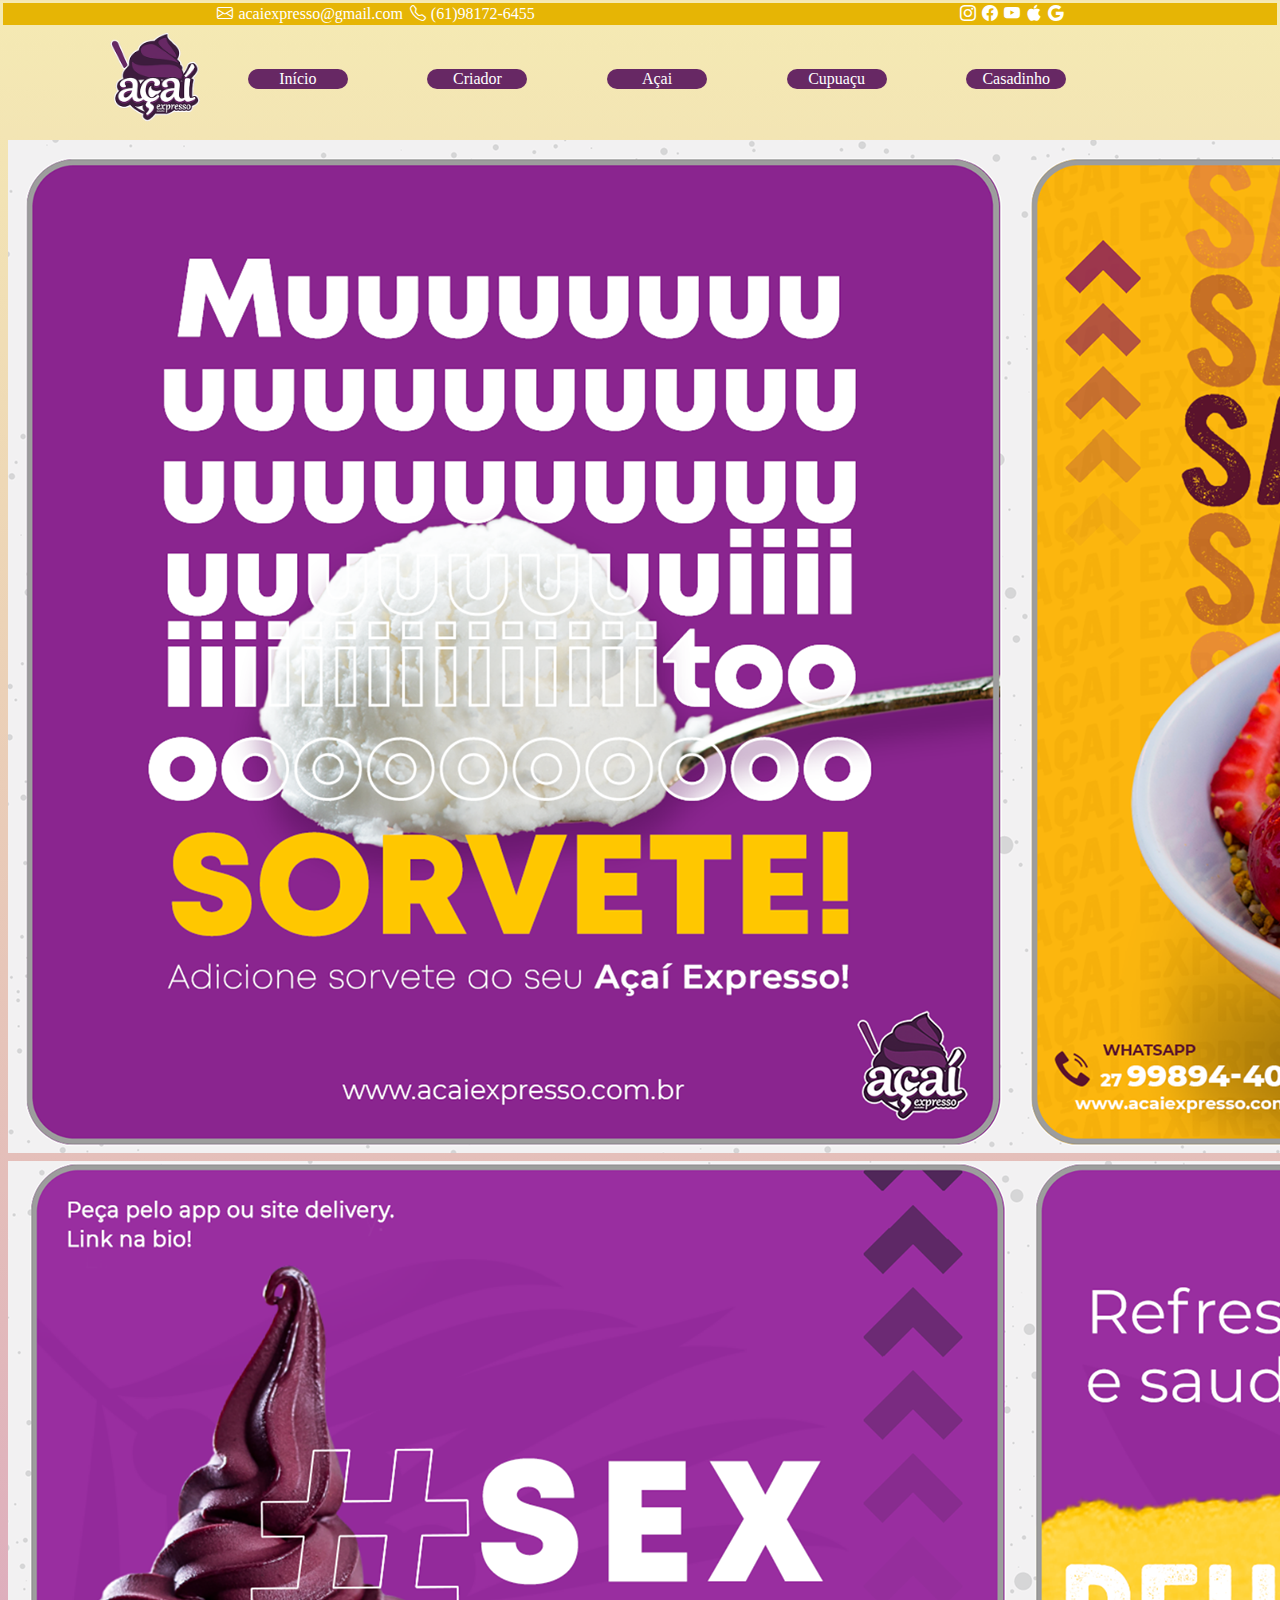
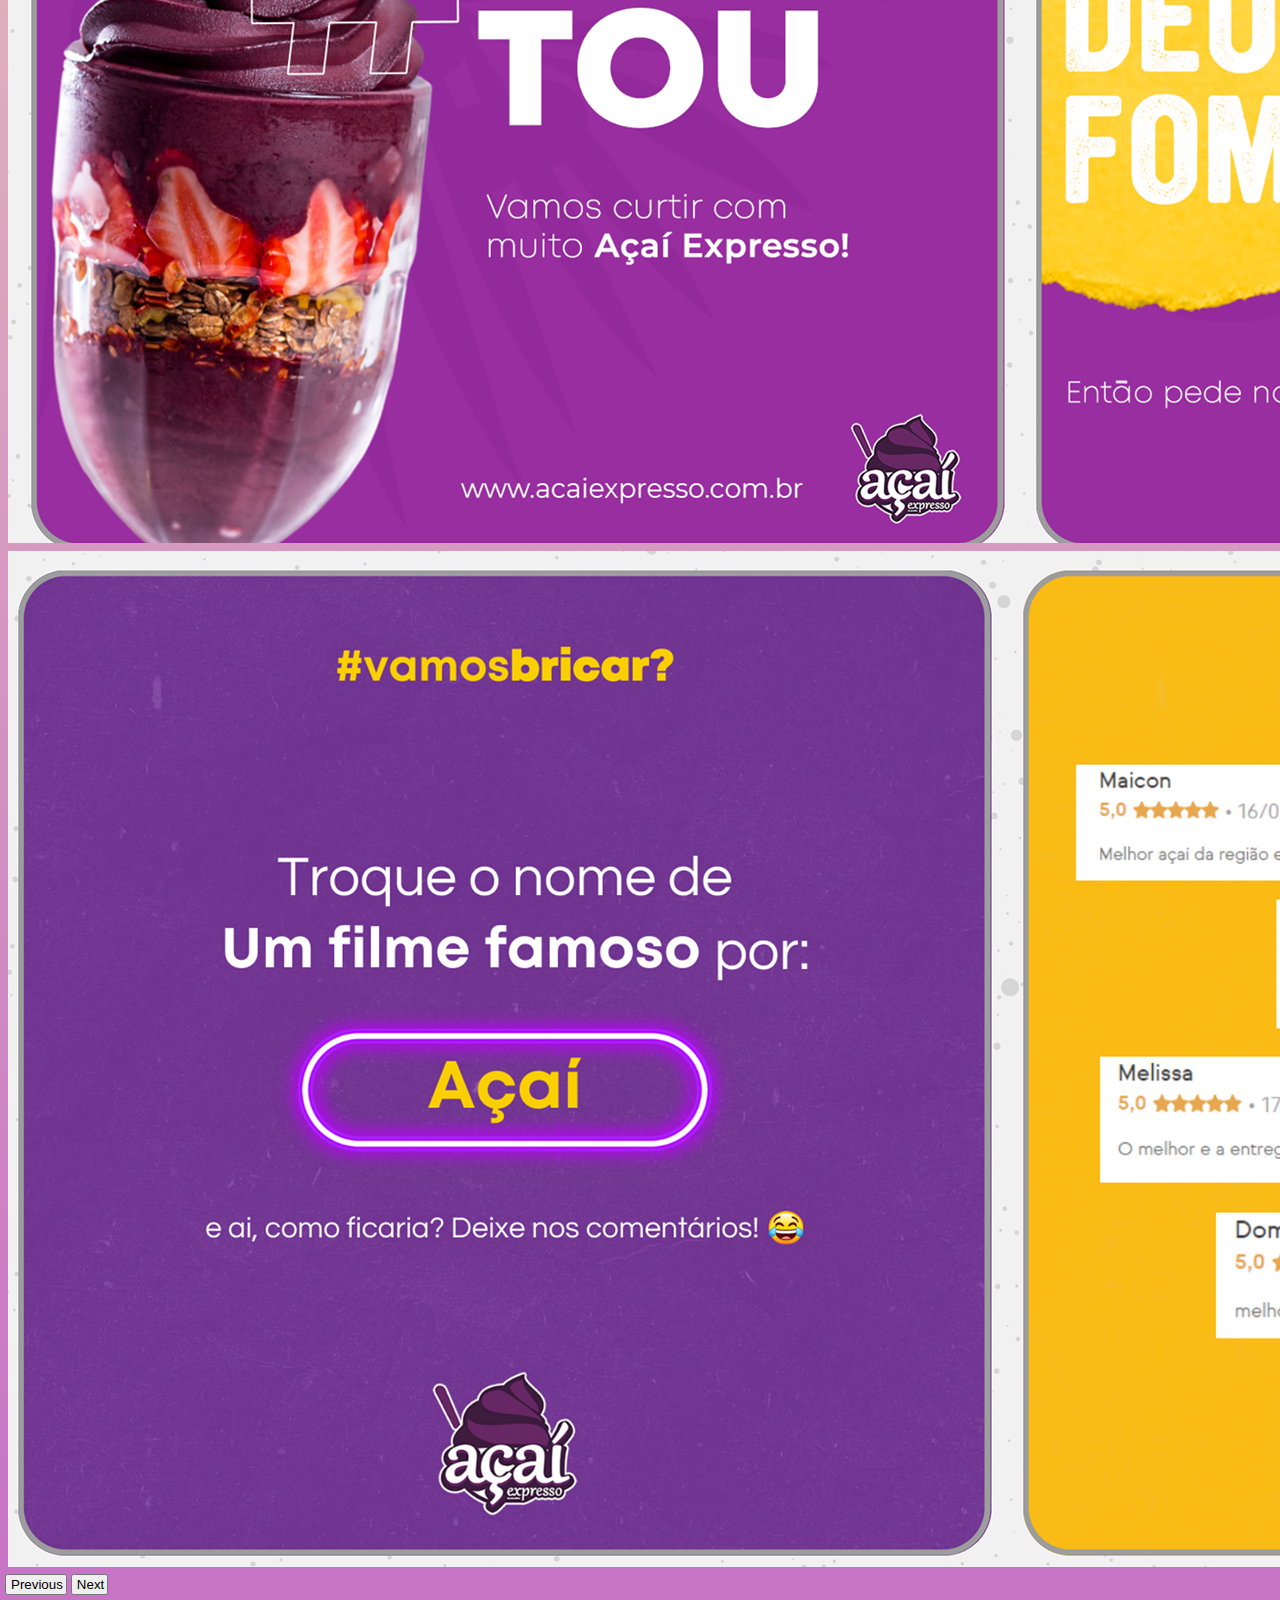
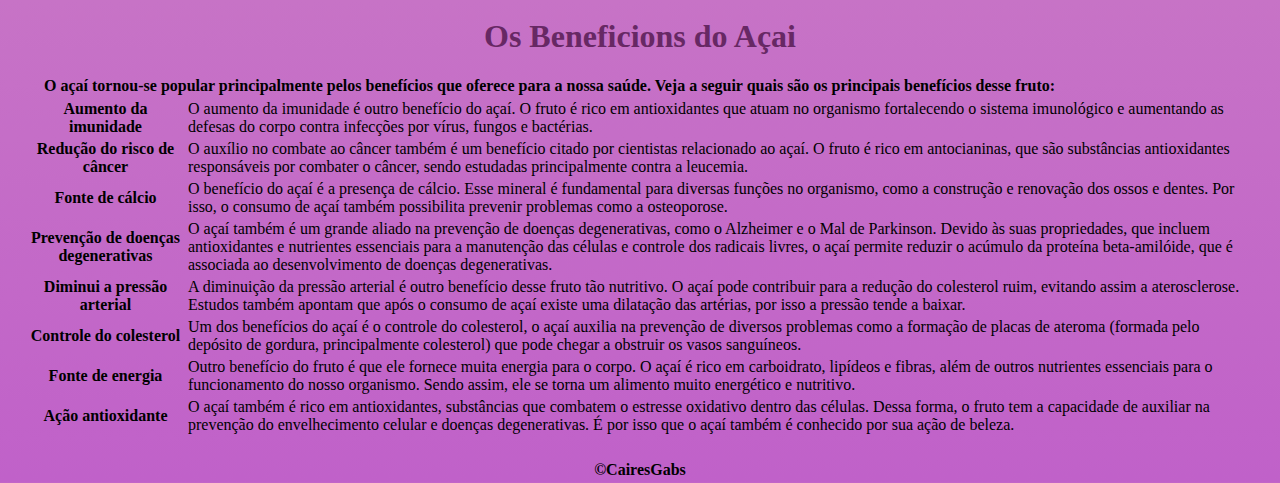
<file: index.html>
<!DOCTYPE html>
<html lang="pt-BR">
<head>
    <meta charset="UTF-8">
    <meta http-equiv="X-UA-Compatible" content="IE=edge">
    <meta name="viewport" content="width=device-width, initial-scale=1.0">
    <title>Açai Expresso</title>
    <link href="https://cdn.jsdelivr.net/npm/bootstrap@5.3.0-alpha3/dist/css/bootstrap.min.css" rel="stylesheet" integrity="sha384-KK94CHFLLe+nY2dmCWGMq91rCGa5gtU4mk92HdvYe+M/SXH301p5ILy+dN9+nJOZ" crossorigin="anonymous">
    <link rel="stylesheet" href="https://cdn.jsdelivr.net/npm/bootstrap-icons@1.10.5/font/bootstrap-icons.css">
    <link rel="shortcut icon" href="img/logoIcon.png"type="image/x-icon">
    <link rel="stylesheet" href="style.css">
</head>
<body>
    <header>
        <div class="contato">
            <div>
                <span> <i class="bi bi-envelope"></i> acaiexpresso@gmail.com</span>
                <span> <i class="bi bi-telephone"></i> (61)98172-6455</span>
            </div>

            <div>
                <i class="bi bi-instagram"></i>
                <i class="bi bi-facebook"></i>
                <i class="bi bi-youtube"></i>
                <i class="bi bi-apple"></i>
                <i class="bi bi-google"></i>
            </div>
        </div>

        <div class="nav">
            <div class="imgHeader">
                <img src="img/logoIcon.png" alt="">
            </div>
            
            <nav>
                <ul class="ulHeader">
                    <li class="liHeader"> <a href="index.html"> Início </a></li>
                    <li class="liHeader"> <a href="criador.html"> Criador </a></li>
                    <li class="liHeader"> <a href="acai.html"> Açai </a></li>
                    <li class="liHeader"> <a href="cupuacu.html"> Cupuaçu </a></li>
                    <li class="liHeader"> <a href="mista.html"> Casadinho </a></li>
                </ul>
            </nav>

            <div class="carrinho">
              <button type="button" class="btn btn-warning"> <i class="bi bi-cart"></i>Carrinho</button>
            </div>
        </div>

        
    </header>

    <main>
        <section class="carrosel">
            <div id="carouselExampleAutoplaying" class="carousel slide" data-bs-ride="carousel">
                <div class="carousel-inner">
                  <div class="carousel-item active">
                    <img src="img/carrosel1.png" class="d-block w-100" alt="...">
                  </div>
                  <div class="carousel-item">
                    <img src="img/carrosel1.1.png" class="d-block w-100" alt="...">
                  </div>
                  <div class="carousel-item">
                    <img src="img/carrosel2.png" class="d-block w-100" alt="...">
                  </div>
                </div>
                <button class="carousel-control-prev" type="button" data-bs-target="#carouselExampleAutoplaying" data-bs-slide="prev">
                  <span class="carousel-control-prev-icon" aria-hidden="true"></span>
                  <span class="visually-hidden">Previous</span>
                </button>
                <button class="carousel-control-next" type="button" data-bs-target="#carouselExampleAutoplaying" data-bs-slide="next">
                  <span class="carousel-control-next-icon" aria-hidden="true"></span>
                  <span class="visually-hidden">Next</span>
                </button>
              </div>
        </section>

        <section class="textoIndex">
          <h1 id="h1index">Os Beneficions do Açai</h1>
              <h4 id="h4index">O açaí tornou-se popular principalmente pelos benefícios que oferece para a nossa saúde. Veja a seguir quais são os principais benefícios desse fruto:</h4>
          <table class="table">
            <tr>
              <th>
                Aumento da imunidade
              </th>
              <td>
                O aumento da imunidade é outro benefício do açaí. O fruto é rico em antioxidantes que atuam no organismo fortalecendo o sistema imunológico e aumentando as defesas do corpo contra infecções por vírus, fungos e bactérias.
              </td>
            </tr>
            <tr>
              <th>
                Redução do risco de câncer
              </th>
              <td>
                O auxílio no combate ao câncer também é um benefício citado por cientistas relacionado ao açaí. O fruto é rico em antocianinas, que são substâncias antioxidantes responsáveis por combater o câncer, sendo estudadas principalmente contra a leucemia.
              </td>
            </tr>
            <tr>
              <th>
                Fonte de cálcio
              </th>
              <td>
                O benefício do açaí é a presença de cálcio. Esse mineral é fundamental para diversas funções no organismo, como a construção e renovação dos ossos e dentes. Por isso, o consumo de açaí também possibilita prevenir problemas como a osteoporose.
              </td>
            </tr>
            <tr>
              <th>
                Prevenção de doenças degenerativas
              </th>
              <td>
                O açaí também é um grande aliado na prevenção de doenças degenerativas, como o Alzheimer e o Mal de Parkinson. Devido às suas propriedades, que incluem antioxidantes e nutrientes essenciais para a manutenção das células e controle dos radicais livres, o açaí permite reduzir o acúmulo da proteína beta-amilóide, que é associada ao desenvolvimento de doenças degenerativas.
              </td>
            </tr>
            <tr>
              <th>
                Diminui a pressão arterial
              </th>
              <td>
                A diminuição da pressão arterial é outro benefício desse fruto tão nutritivo. O açaí pode contribuir para a redução do colesterol ruim, evitando assim a aterosclerose. Estudos também apontam que após o consumo de açaí existe uma dilatação das artérias, por isso a pressão tende a baixar. 
              </td>
            </tr>
            <tr>
              <th>
                Controle do colesterol
              </th>
              <td>
                Um dos benefícios do açaí é o controle do colesterol, o açaí auxilia na prevenção de diversos problemas como a formação de placas de ateroma (formada pelo depósito de gordura, principalmente colesterol) que pode chegar a obstruir os vasos sanguíneos.
              </td>
            </tr>
            <tr>
              <th>
                Fonte de energia
              </th>
              <td>
                Outro benefício do fruto é que ele fornece muita energia para o corpo. O açaí é rico em carboidrato, lipídeos e fibras, além de outros nutrientes essenciais para o funcionamento do nosso organismo. Sendo assim, ele se torna um alimento muito energético e nutritivo. 
              </td>
            </tr>
            <tr>
              <th>
                Ação antioxidante
              </th>
              <td>
                O açaí também é rico em antioxidantes, substâncias que combatem o estresse oxidativo dentro das células. Dessa forma, o fruto tem a capacidade de auxiliar na prevenção do envelhecimento celular e doenças degenerativas. É por isso que o açaí também é conhecido por sua ação de beleza.
              </td>
            </tr>
          </table>  
        </section>
    </main>

    <footer>
        <p>&copy;CairesGabs</p>
    </footer>

    <script src="https://cdn.jsdelivr.net/npm/bootstrap@5.3.0-alpha3/dist/js/bootstrap.bundle.min.js" integrity="sha384-ENjdO4Dr2bkBIFxQpeoTz1HIcje39Wm4jDKdf19U8gI4ddQ3GYNS7NTKfAdVQSZe" crossorigin="anonymous"></script>
</body>
</html>
</file>
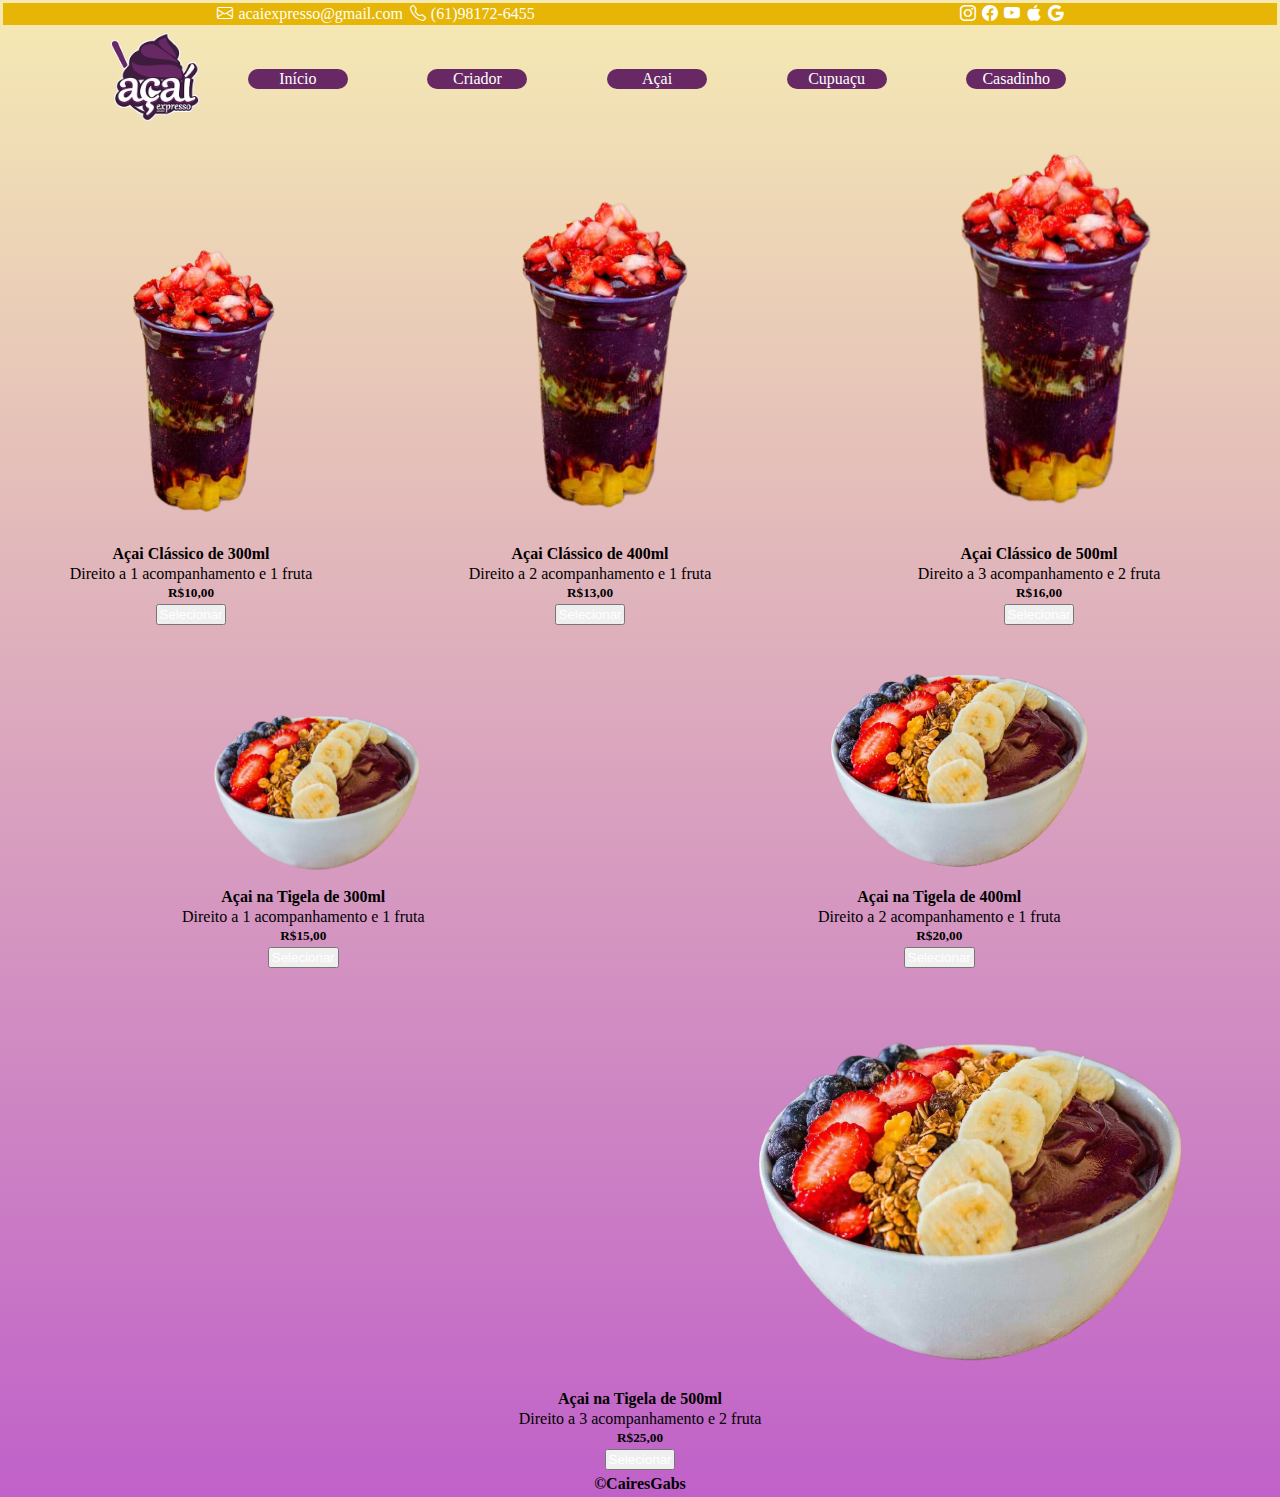
<file: acai.html>
<!DOCTYPE html>
<html lang="pt-BR">
<head>
    <meta charset="UTF-8">
    <meta http-equiv="X-UA-Compatible" content="IE=edge">
    <meta name="viewport" content="width=device-width, initial-scale=1.0">
    <title>Açai Expresso</title>
    <link href="https://cdn.jsdelivr.net/npm/bootstrap@5.3.0-alpha3/dist/css/bootstrap.min.css" rel="stylesheet" integrity="sha384-KK94CHFLLe+nY2dmCWGMq91rCGa5gtU4mk92HdvYe+M/SXH301p5ILy+dN9+nJOZ" crossorigin="anonymous">
    <link rel="stylesheet" href="https://cdn.jsdelivr.net/npm/bootstrap-icons@1.10.5/font/bootstrap-icons.css">
    <link rel="shortcut icon" href="img/logoIcon.png"type="image/x-icon">
    <link rel="stylesheet" href="style.css">
</head>
<body>
    <header>
        <div class="contato">
            <div>
                <span> <i class="bi bi-envelope"></i> acaiexpresso@gmail.com</span>
                <span> <i class="bi bi-telephone"></i> (61)98172-6455</span>
            </div>

            <div>
                <i class="bi bi-instagram"></i>
                <i class="bi bi-facebook"></i>
                <i class="bi bi-youtube"></i>
                <i class="bi bi-apple"></i>
                <i class="bi bi-google"></i>
            </div>
        </div>

        <div class="nav">
            <div class="imgHeader">
                <img src="img/logoIcon.png" alt="">
            </div>
            
            <nav>
                <ul class="ulHeader">
                    <li class="liHeader"> <a href="index.html"> Início </a></li>
                    <li class="liHeader"> <a href="criador.html"> Criador </a></li>
                    <li class="liHeader"> <a href="acai.html"> Açai </a></li>
                    <li class="liHeader"> <a href="cupuacu.html"> Cupuaçu </a></li>
                    <li class="liHeader"> <a href="mista.html"> Casadinho </a></li>
                </ul>
            </nav>

            <div class="carrinho" >
                <button type="button" class="btn btn-warning"> <i class="bi bi-cart"></i>Carrinho</button>
            </div>
        </div>
    </header>

    <main>
        <div class="linha1">
            <div class="box1">
                <div class="img1Acai">
                    <img src="img/copoAcai.png" alt="" height="300px">
                </div>
                <div class="textoAcai">
                    <h4> Açai Clássico de 300ml </h4>
                    <p>Direito a 1 acompanhamento e 1 fruta</p>
                    <h5>R$10,00</h5>
                </div>
                <div class="botao">
                    <button type="button" class="btn btn-warning"> <a href="AcaiCopo300ml.html"> Selecionar</a></button>
                </div>
            </div>
            <div class="box2">
                <div class="img2Acai">
                    <img src="img/copoAcai.png" alt="" height="350px">
                </div>
                <div class="textoAcai">
                    <h4> Açai Clássico de 400ml </h4>
                    <p>Direito a 2 acompanhamento e 1 fruta</p>
                    <h5>R$13,00</h5>
                </div>
                <div class="botao">
                    <button type="button" class="btn btn-warning"> <a href="AcaiCopo400ml.html"> Selecionar </a></button>
                </div>
            </div>
            <div class="box3">
                <div class="img3Acai">
                    <img src="img/copoAcai.png" alt="" height="400px">
                </div>
                <div class="textoAcai">
                    <h4> Açai Clássico de 500ml </h4>
                    <p>Direito a 3 acompanhamento e 2 fruta</p>
                    <h5>R$16,00</h5>
                </div>
                <div class="botao">
                    <button type="button" class="btn btn-warning"> <a href="AcaiCopo500ml.html"> Selecionar </a></button>
                </div>
            </div>
        </div>
        <div class="linha2">
            <div class="box4">
                <div class="img4Acai">
                    <img src="img/acaiTigela.png" alt="" height="200px">
                </div>
                <div class="textoAcai">
                    <h4> Açai na Tigela de 300ml </h4>
                    <p>Direito a 1 acompanhamento e 1 fruta</p>
                    <h5>R$15,00</h5>
                </div>
                <div class="botao">
                    <button type="button" class="btn btn-warning"> <a href="AcaiTigela300ml.html"> Selecionar </a></button>
                </div>
            </div>
            <div class="box5">
                <div class="img5Acai">
                    <img src="img/acaiTigela.png" alt="" height="250px">
                </div>
                <div class="textoAcai">
                    <h4> Açai na Tigela de 400ml </h4>
                    <p>Direito a 2 acompanhamento e 1 fruta</p>
                    <h5>R$20,00</h5>
                </div>
                 <div class="botao">
                    <button type="button" class="btn btn-warning"> <a href="AcaiTigela400ml.html"> Selecionar </a></button>
                </div>
                </div>
            </div>
            <div class="box6">
                <div class="img6Acai">
                    <img src="img/acaiTigela.png" alt="" height="">
                </div>
                <div class="textoAcai">
                    <h4> Açai na Tigela de 500ml </h4>
                    <p>Direito a 3 acompanhamento e 2 fruta</p>
                    <h5>R$25,00</h5>
                </div>
                <div class="botao">
                    <button type="button" class="btn btn-warning"> <a href="AcaiTigela500ml.html"> Selecionar </a></button>
                </div>
            </div>
        </div>
    </main>

    <footer>
        <p>&copy;CairesGabs</p>
    </footer>

    <script src="https://cdn.jsdelivr.net/npm/bootstrap@5.3.0-alpha3/dist/js/bootstrap.bundle.min.js" integrity="sha384-ENjdO4Dr2bkBIFxQpeoTz1HIcje39Wm4jDKdf19U8gI4ddQ3GYNS7NTKfAdVQSZe" crossorigin="anonymous"></script>
</body>
</html>
</file>
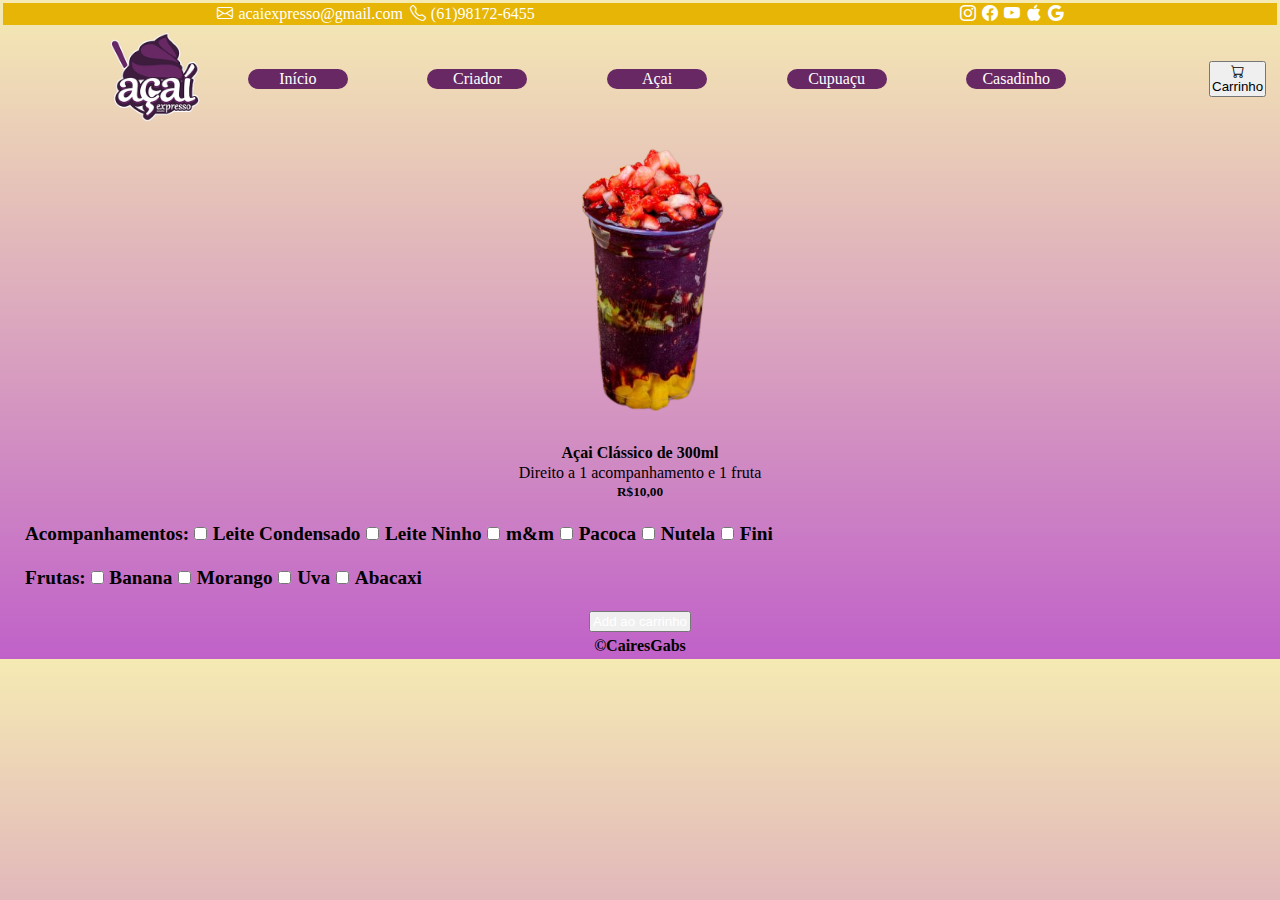
<file: AcaiCopo300ml.html>
<!DOCTYPE html>
<html lang="pt-BR">
<head>
    <meta charset="UTF-8">
    <meta http-equiv="X-UA-Compatible" content="IE=edge">
    <meta name="viewport" content="width=device-width, initial-scale=1.0">
    <title>Açai Expresso</title>
    <link href="https://cdn.jsdelivr.net/npm/bootstrap@5.3.0-alpha3/dist/css/bootstrap.min.css" rel="stylesheet" integrity="sha384-KK94CHFLLe+nY2dmCWGMq91rCGa5gtU4mk92HdvYe+M/SXH301p5ILy+dN9+nJOZ" crossorigin="anonymous">
    <link rel="stylesheet" href="https://cdn.jsdelivr.net/npm/bootstrap-icons@1.10.5/font/bootstrap-icons.css">
    <link rel="shortcut icon" href="img/logoIcon.png"type="image/x-icon">
    <link rel="stylesheet" href="style.css">
</head>
<body>
    <header>
        <div class="contato">
            <div>
                <span> <i class="bi bi-envelope"></i> acaiexpresso@gmail.com</span>
                <span> <i class="bi bi-telephone"></i> (61)98172-6455</span>
            </div>

            <div>
                <i class="bi bi-instagram"></i>
                <i class="bi bi-facebook"></i>
                <i class="bi bi-youtube"></i>
                <i class="bi bi-apple"></i>
                <i class="bi bi-google"></i>
            </div>
        </div>

        <div class="nav">
            <div class="imgHeader">
                <img src="img/logoIcon.png" alt="">
            </div>
            
            <nav>
                <ul class="ulHeader">
                    <li class="liHeader"> <a href="index.html"> Início </a></li>
                    <li class="liHeader"> <a href="criador.html"> Criador </a></li>
                    <li class="liHeader"> <a href="acai.html"> Açai </a></li>
                    <li class="liHeader"> <a href="cupuacu.html"> Cupuaçu </a></li>
                    <li class="liHeader"> <a href="mista.html"> Casadinho </a></li>
                </ul>
            </nav>

            <div class="carrinho" style="margin-left: 100px;">
                <button type="button" class="btn btn-warning"> <i class="bi bi-cart"></i>Carrinho</button>
            </div>
        </div>
    </header>

    <main>
        <div class="box1">
            <div class="img1Acai">
                <img src="img/copoAcai.png" alt="" height="300px">
            </div>
            <div class="textoAcai">
                <h4> Açai Clássico de 300ml </h4>
                <p>Direito a 1 acompanhamento e 1 fruta</p>
                <h5>R$10,00</h5>
            </div>
            <div class="input">Acompanhamentos:
                <input type="checkbox" name="leite_condensado" id="">
                <label for="leite_condensado"> Leite Condensado </label>
                <input type="checkbox" name="leite_ninho" id="">
                <label for="leite_ninho"> Leite Ninho </label>
                <input type="checkbox" name="m&m" id="">
                <label for="m&m"> m&m </label>
                <input type="checkbox" name="Pacoca" id="">
                <label for="Pacoca"> Pacoca </label>
                <input type="checkbox" name="Nutela" id="">
                <label for="Nutela"> Nutela </label>
                <input type="checkbox" name="Fini" id="">
                <label for="Fini"> Fini </label>
            </div>
            <div class="input">Frutas:
                <input type="checkbox" name="Banana" id="">
                <label for="Banana"> Banana </label>
                <input type="checkbox" name="Morango" id="">
                <label for="Morango"> Morango </label>
                <input type="checkbox" name="Uva" id="">
                <label for="Uva"> Uva </label>
                <input type="checkbox" name="Abacaxi" id="">
                <label for="Abacaxi"> Abacaxi </label>
            </div>
            <div class="botao">
                <button type="button" class="btn btn-warning"> <a href="acai.html"> Add ao carrinho</a></button>
            </div>
        </div>
    </main>

    <footer>
        <p>&copy;CairesGabs</p>
    </footer>

</body>
</html>
</file>
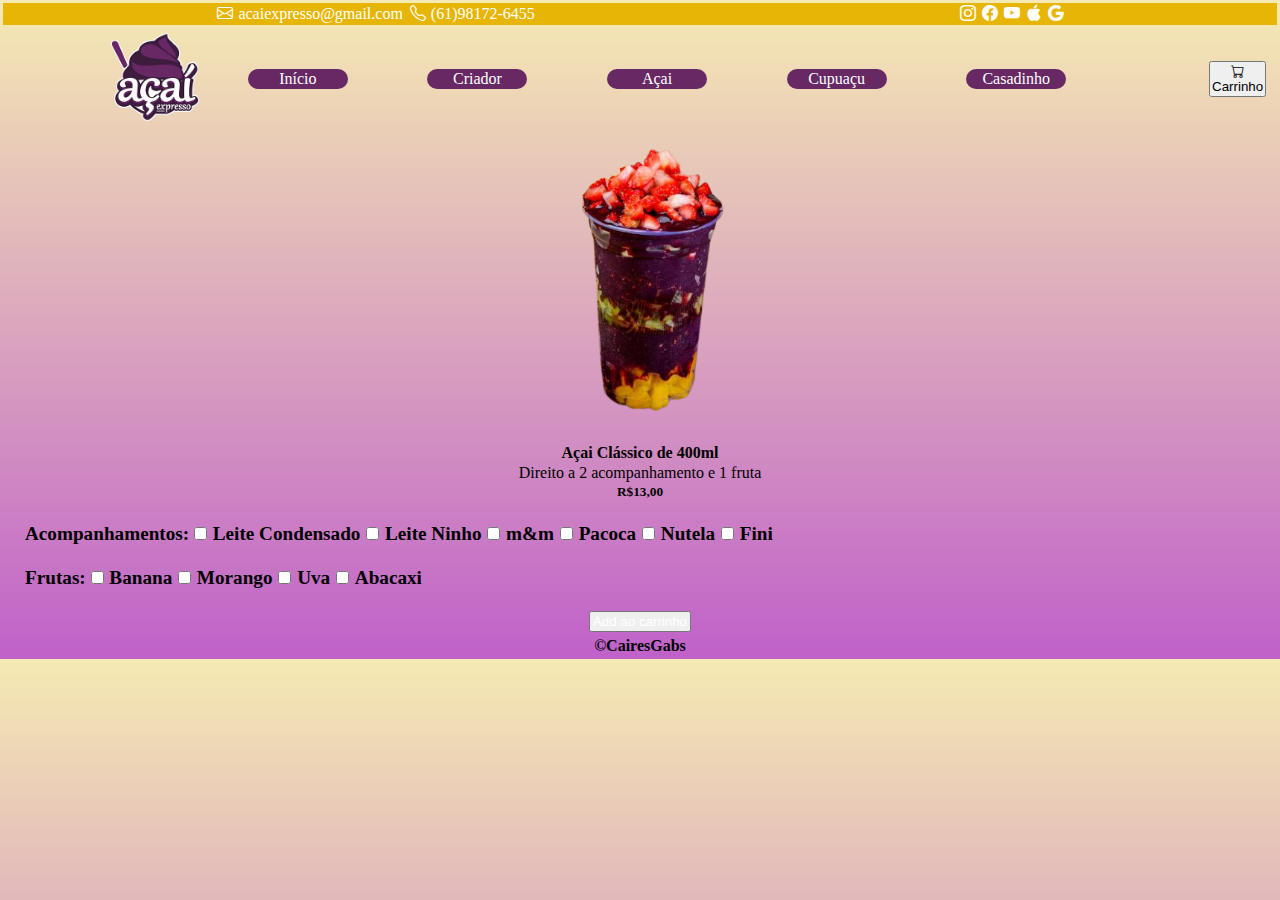
<file: AcaiCopo400ml.html>
<!DOCTYPE html>
<html lang="pt-BR">
<head>
    <meta charset="UTF-8">
    <meta http-equiv="X-UA-Compatible" content="IE=edge">
    <meta name="viewport" content="width=device-width, initial-scale=1.0">
    <title>Açai Expresso</title>
    <link href="https://cdn.jsdelivr.net/npm/bootstrap@5.3.0-alpha3/dist/css/bootstrap.min.css" rel="stylesheet" integrity="sha384-KK94CHFLLe+nY2dmCWGMq91rCGa5gtU4mk92HdvYe+M/SXH301p5ILy+dN9+nJOZ" crossorigin="anonymous">
    <link rel="stylesheet" href="https://cdn.jsdelivr.net/npm/bootstrap-icons@1.10.5/font/bootstrap-icons.css">
    <link rel="shortcut icon" href="img/logoIcon.png"type="image/x-icon">
    <link rel="stylesheet" href="style.css">
</head>
<body>
    <header>
        <div class="contato">
            <div>
                <span> <i class="bi bi-envelope"></i> acaiexpresso@gmail.com</span>
                <span> <i class="bi bi-telephone"></i> (61)98172-6455</span>
            </div>

            <div>
                <i class="bi bi-instagram"></i>
                <i class="bi bi-facebook"></i>
                <i class="bi bi-youtube"></i>
                <i class="bi bi-apple"></i>
                <i class="bi bi-google"></i>
            </div>
        </div>

        <div class="nav">
            <div class="imgHeader">
                <img src="img/logoIcon.png" alt="">
            </div>
            
            <nav>
                <ul class="ulHeader">
                    <li class="liHeader"> <a href="index.html"> Início </a></li>
                    <li class="liHeader"> <a href="criador.html"> Criador </a></li>
                    <li class="liHeader"> <a href="acai.html"> Açai </a></li>
                    <li class="liHeader"> <a href="cupuacu.html"> Cupuaçu </a></li>
                    <li class="liHeader"> <a href="mista.html"> Casadinho </a></li>
                </ul>
            </nav>

            <div class="carrinho" style="margin-left: 100px;">
                <button type="button" class="btn btn-warning"> <i class="bi bi-cart"></i>Carrinho</button>
            </div>
        </div>
    </header>

    <main>
        <div class="box1">
            <div class="img1Acai">
                <img src="img/copoAcai.png" alt="" height="300px">
            </div>
            <div class="textoAcai">
                <h4> Açai Clássico de 400ml </h4>
                <p>Direito a 2 acompanhamento e 1 fruta</p>
                <h5>R$13,00</h5>
            </div>
            <div class="input">Acompanhamentos:
                <input type="checkbox" name="leite_condensado" id="">
                <label for="leite_condensado"> Leite Condensado </label>
                <input type="checkbox" name="leite_ninho" id="">
                <label for="leite_ninho"> Leite Ninho </label>
                <input type="checkbox" name="m&m" id="">
                <label for="m&m"> m&m </label>
                <input type="checkbox" name="Pacoca" id="">
                <label for="Pacoca"> Pacoca </label>
                <input type="checkbox" name="Nutela" id="">
                <label for="Nutela"> Nutela </label>
                <input type="checkbox" name="Fini" id="">
                <label for="Fini"> Fini </label>
            </div>
            <div class="input">Frutas:
                <input type="checkbox" name="Banana" id="">
                <label for="Banana"> Banana </label>
                <input type="checkbox" name="Morango" id="">
                <label for="Morango"> Morango </label>
                <input type="checkbox" name="Uva" id="">
                <label for="Uva"> Uva </label>
                <input type="checkbox" name="Abacaxi" id="">
                <label for="Abacaxi"> Abacaxi </label>
            </div>
            <div class="botao">
                <button type="button" class="btn btn-warning"> <a href="acai.html"> Add ao carrinho</a></button>
            </div>
        </div>
    </main>

    <footer>
        <p>&copy;CairesGabs</p>
    </footer>

</body>
</html>
</file>
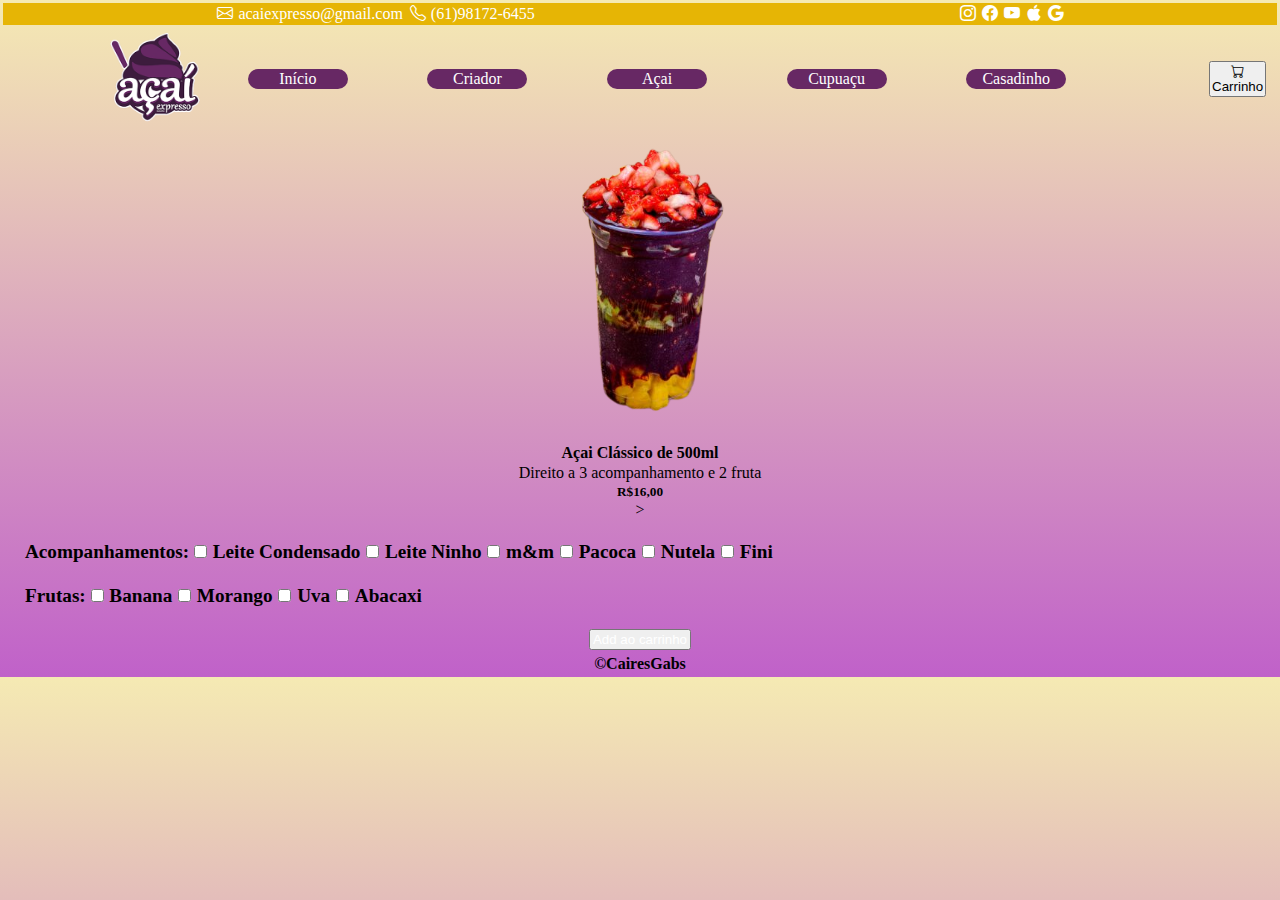
<file: AcaiCopo500ml.html>
<!DOCTYPE html>
<html lang="pt-BR">
<head>
    <meta charset="UTF-8">
    <meta http-equiv="X-UA-Compatible" content="IE=edge">
    <meta name="viewport" content="width=device-width, initial-scale=1.0">
    <title>Açai Expresso</title>
    <link href="https://cdn.jsdelivr.net/npm/bootstrap@5.3.0-alpha3/dist/css/bootstrap.min.css" rel="stylesheet" integrity="sha384-KK94CHFLLe+nY2dmCWGMq91rCGa5gtU4mk92HdvYe+M/SXH301p5ILy+dN9+nJOZ" crossorigin="anonymous">
    <link rel="stylesheet" href="https://cdn.jsdelivr.net/npm/bootstrap-icons@1.10.5/font/bootstrap-icons.css">
    <link rel="shortcut icon" href="img/logoIcon.png"type="image/x-icon">
    <link rel="stylesheet" href="style.css">
</head>
<body>
    <header>
        <div class="contato">
            <div>
                <span> <i class="bi bi-envelope"></i> acaiexpresso@gmail.com</span>
                <span> <i class="bi bi-telephone"></i> (61)98172-6455</span>
            </div>

            <div>
                <i class="bi bi-instagram"></i>
                <i class="bi bi-facebook"></i>
                <i class="bi bi-youtube"></i>
                <i class="bi bi-apple"></i>
                <i class="bi bi-google"></i>
            </div>
        </div>

        <div class="nav">
            <div class="imgHeader">
                <img src="img/logoIcon.png" alt="">
            </div>
            
            <nav>
                <ul class="ulHeader">
                    <li class="liHeader"> <a href="index.html"> Início </a></li>
                    <li class="liHeader"> <a href="criador.html"> Criador </a></li>
                    <li class="liHeader"> <a href="acai.html"> Açai </a></li>
                    <li class="liHeader"> <a href="cupuacu.html"> Cupuaçu </a></li>
                    <li class="liHeader"> <a href="mista.html"> Casadinho </a></li>
                </ul>
            </nav>

            <div class="carrinho" style="margin-left: 100px;">
                <button type="button" class="btn btn-warning"> <i class="bi bi-cart"></i>Carrinho</button>
            </div>
        </div>
    </header>

    <main>
        <div class="box1">
            <div class="img1Acai">
                <img src="img/copoAcai.png" alt="" height="300px">
            </div>
            <div class="textoAcai">
                <h4> Açai Clássico de 500ml </h4>
                <p>Direito a 3 acompanhamento e 2 fruta</p>
                <h5>R$16,00</h5>>
            </div>
            <div class="input">Acompanhamentos:
                <input type="checkbox" name="leite_condensado" id="">
                <label for="leite_condensado"> Leite Condensado </label>
                <input type="checkbox" name="leite_ninho" id="">
                <label for="leite_ninho"> Leite Ninho </label>
                <input type="checkbox" name="m&m" id="">
                <label for="m&m"> m&m </label>
                <input type="checkbox" name="Pacoca" id="">
                <label for="Pacoca"> Pacoca </label>
                <input type="checkbox" name="Nutela" id="">
                <label for="Nutela"> Nutela </label>
                <input type="checkbox" name="Fini" id="">
                <label for="Fini"> Fini </label>
            </div>
            <div class="input">Frutas:
                <input type="checkbox" name="Banana" id="">
                <label for="Banana"> Banana </label>
                <input type="checkbox" name="Morango" id="">
                <label for="Morango"> Morango </label>
                <input type="checkbox" name="Uva" id="">
                <label for="Uva"> Uva </label>
                <input type="checkbox" name="Abacaxi" id="">
                <label for="Abacaxi"> Abacaxi </label>
            </div>
            <div class="botao">
                <button type="button" class="btn btn-warning"> <a href="acai.html"> Add ao carrinho</a></button>
            </div>
        </div>
    </main>

    <footer>
        <p>&copy;CairesGabs</p>
    </footer>

</body>
</html>
</file>
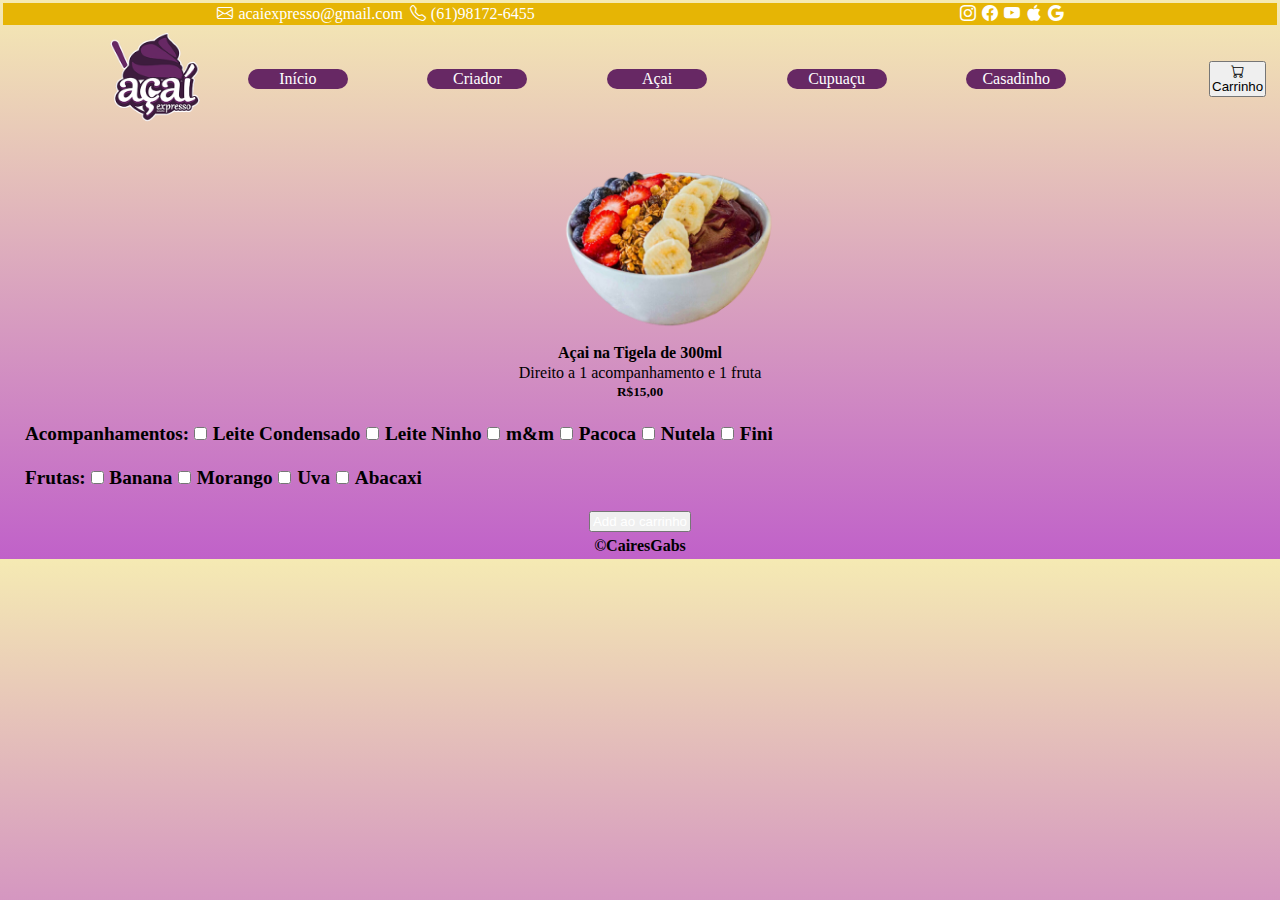
<file: AcaiTigela300ml.html>
<!DOCTYPE html>
<html lang="pt-BR">
<head>
    <meta charset="UTF-8">
    <meta http-equiv="X-UA-Compatible" content="IE=edge">
    <meta name="viewport" content="width=device-width, initial-scale=1.0">
    <title>Açai Expresso</title>
    <link href="https://cdn.jsdelivr.net/npm/bootstrap@5.3.0-alpha3/dist/css/bootstrap.min.css" rel="stylesheet" integrity="sha384-KK94CHFLLe+nY2dmCWGMq91rCGa5gtU4mk92HdvYe+M/SXH301p5ILy+dN9+nJOZ" crossorigin="anonymous">
    <link rel="stylesheet" href="https://cdn.jsdelivr.net/npm/bootstrap-icons@1.10.5/font/bootstrap-icons.css">
    <link rel="shortcut icon" href="img/logoIcon.png"type="image/x-icon">
    <link rel="stylesheet" href="style.css">
</head>
<body>
    <header>
        <div class="contato">
            <div>
                <span> <i class="bi bi-envelope"></i> acaiexpresso@gmail.com</span>
                <span> <i class="bi bi-telephone"></i> (61)98172-6455</span>
            </div>

            <div>
                <i class="bi bi-instagram"></i>
                <i class="bi bi-facebook"></i>
                <i class="bi bi-youtube"></i>
                <i class="bi bi-apple"></i>
                <i class="bi bi-google"></i>
            </div>
        </div>

        <div class="nav">
            <div class="imgHeader">
                <img src="img/logoIcon.png" alt="">
            </div>
            
            <nav>
                <ul class="ulHeader">
                    <li class="liHeader"> <a href="index.html"> Início </a></li>
                    <li class="liHeader"> <a href="criador.html"> Criador </a></li>
                    <li class="liHeader"> <a href="acai.html"> Açai </a></li>
                    <li class="liHeader"> <a href="cupuacu.html"> Cupuaçu </a></li>
                    <li class="liHeader"> <a href="mista.html"> Casadinho </a></li>
                </ul>
            </nav>

            <div class="carrinho" style="margin-left: 100px;">
                <button type="button" class="btn btn-warning"> <i class="bi bi-cart"></i>Carrinho</button>
            </div>
        </div>
    </header>

    <main>
        <div class="box4">
            <div class="imgAcai">
                <img src="img/acaiTigela.png" alt="" height="200px">
            </div>
            <div class="textoAcai">
                <h4> Açai na Tigela de 300ml </h4>
                <p>Direito a 1 acompanhamento e 1 fruta</p>
                <h5>R$15,00</h5>
            </div>
            <div class="input">Acompanhamentos:
                <input type="checkbox" name="leite_condensado" id="">
                <label for="leite_condensado"> Leite Condensado </label>
                <input type="checkbox" name="leite_ninho" id="">
                <label for="leite_ninho"> Leite Ninho </label>
                <input type="checkbox" name="m&m" id="">
                <label for="m&m"> m&m </label>
                <input type="checkbox" name="Pacoca" id="">
                <label for="Pacoca"> Pacoca </label>
                <input type="checkbox" name="Nutela" id="">
                <label for="Nutela"> Nutela </label>
                <input type="checkbox" name="Fini" id="">
                <label for="Fini"> Fini </label>
            </div>
            <div class="input">Frutas:
                <input type="checkbox" name="Banana" id="">
                <label for="Banana"> Banana </label>
                <input type="checkbox" name="Morango" id="">
                <label for="Morango"> Morango </label>
                <input type="checkbox" name="Uva" id="">
                <label for="Uva"> Uva </label>
                <input type="checkbox" name="Abacaxi" id="">
                <label for="Abacaxi"> Abacaxi </label>
            </div>
            <div class="botao">
                <button type="button" class="btn btn-warning"> <a href="acai.html"> Add ao carrinho</a></button>
            </div>
        </div>
    </main>

    <footer>
        <p>&copy;CairesGabs</p>
    </footer>

</body>
</html>
</file>
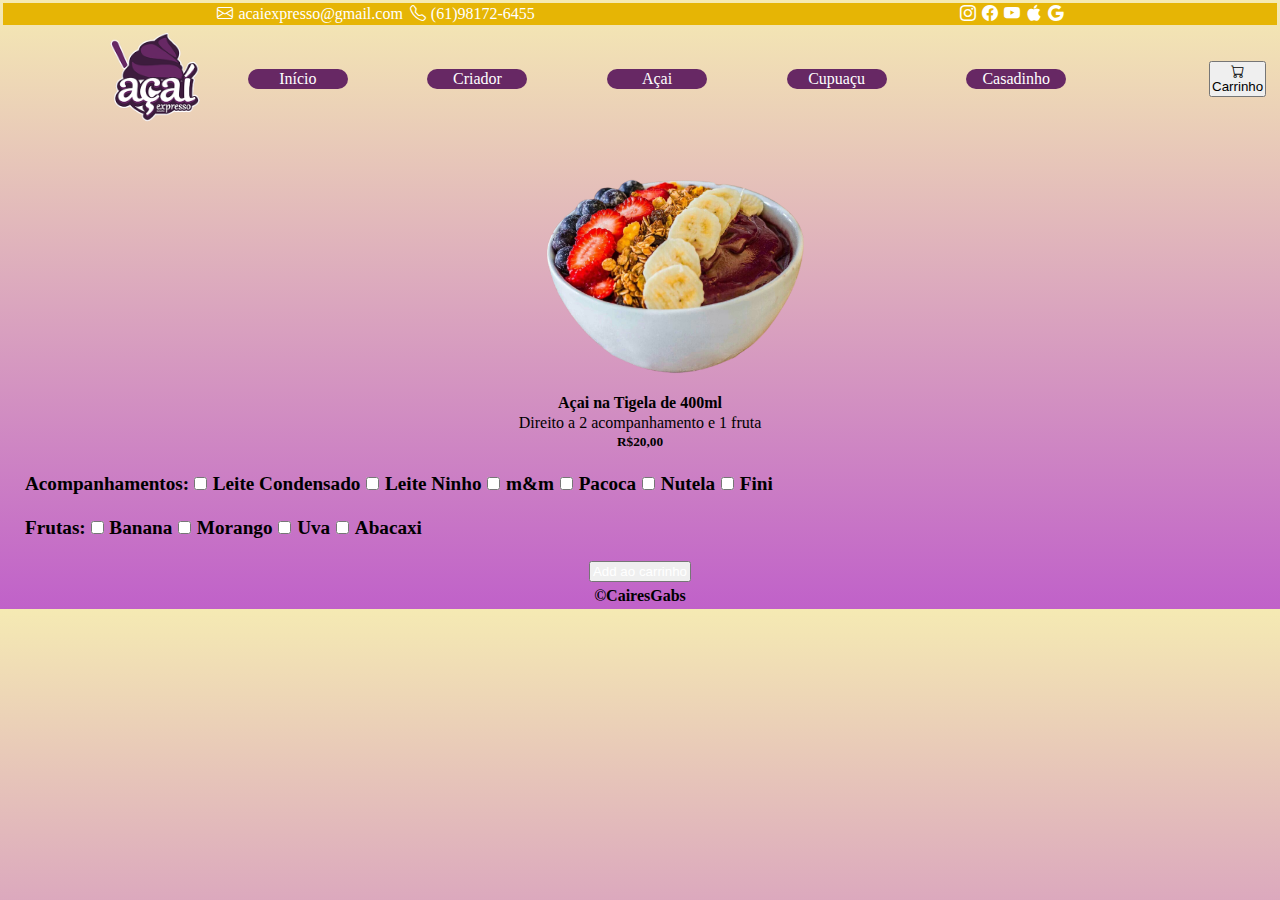
<file: AcaiTigela400ml.html>
<!DOCTYPE html>
<html lang="pt-BR">
<head>
    <meta charset="UTF-8">
    <meta http-equiv="X-UA-Compatible" content="IE=edge">
    <meta name="viewport" content="width=device-width, initial-scale=1.0">
    <title>Açai Expresso</title>
    <link href="https://cdn.jsdelivr.net/npm/bootstrap@5.3.0-alpha3/dist/css/bootstrap.min.css" rel="stylesheet" integrity="sha384-KK94CHFLLe+nY2dmCWGMq91rCGa5gtU4mk92HdvYe+M/SXH301p5ILy+dN9+nJOZ" crossorigin="anonymous">
    <link rel="stylesheet" href="https://cdn.jsdelivr.net/npm/bootstrap-icons@1.10.5/font/bootstrap-icons.css">
    <link rel="shortcut icon" href="img/logoIcon.png"type="image/x-icon">
    <link rel="stylesheet" href="style.css">
</head>
<body>
    <header>
        <div class="contato">
            <div>
                <span> <i class="bi bi-envelope"></i> acaiexpresso@gmail.com</span>
                <span> <i class="bi bi-telephone"></i> (61)98172-6455</span>
            </div>

            <div>
                <i class="bi bi-instagram"></i>
                <i class="bi bi-facebook"></i>
                <i class="bi bi-youtube"></i>
                <i class="bi bi-apple"></i>
                <i class="bi bi-google"></i>
            </div>
        </div>

        <div class="nav">
            <div class="imgHeader">
                <img src="img/logoIcon.png" alt="">
            </div>
            
            <nav>
                <ul class="ulHeader">
                    <li class="liHeader"> <a href="index.html"> Início </a></li>
                    <li class="liHeader"> <a href="criador.html"> Criador </a></li>
                    <li class="liHeader"> <a href="acai.html"> Açai </a></li>
                    <li class="liHeader"> <a href="cupuacu.html"> Cupuaçu </a></li>
                    <li class="liHeader"> <a href="mista.html"> Casadinho </a></li>
                </ul>
            </nav>

            <div class="carrinho" style="margin-left: 100px;">
                <button type="button" class="btn btn-warning"> <i class="bi bi-cart"></i>Carrinho</button>
            </div>
        </div>
    </header>

    <main>
        <div class="box5">
            <div class="imgAcai">
                <img src="img/acaiTigela.png" alt="" height="250px">
            </div>
            <div class="textoAcai">
                <h4> Açai na Tigela de 400ml </h4>
                    <p>Direito a 2 acompanhamento e 1 fruta</p>
                    <h5>R$20,00</h5>
            </div>
            <div class="input">Acompanhamentos:
                <input type="checkbox" name="leite_condensado" id="">
                <label for="leite_condensado"> Leite Condensado </label>
                <input type="checkbox" name="leite_ninho" id="">
                <label for="leite_ninho"> Leite Ninho </label>
                <input type="checkbox" name="m&m" id="">
                <label for="m&m"> m&m </label>
                <input type="checkbox" name="Pacoca" id="">
                <label for="Pacoca"> Pacoca </label>
                <input type="checkbox" name="Nutela" id="">
                <label for="Nutela"> Nutela </label>
                <input type="checkbox" name="Fini" id="">
                <label for="Fini"> Fini </label>
            </div>
            <div class="input">Frutas:
                <input type="checkbox" name="Banana" id="">
                <label for="Banana"> Banana </label>
                <input type="checkbox" name="Morango" id="">
                <label for="Morango"> Morango </label>
                <input type="checkbox" name="Uva" id="">
                <label for="Uva"> Uva </label>
                <input type="checkbox" name="Abacaxi" id="">
                <label for="Abacaxi"> Abacaxi </label>
            </div>
            <div class="botao">
                <button type="button" class="btn btn-warning"> <a href="acai.html"> Add ao carrinho</a></button>
            </div>
        </div>
    </main>

    <footer>
        <p>&copy;CairesGabs</p>
    </footer>

</body>
</html>
</file>
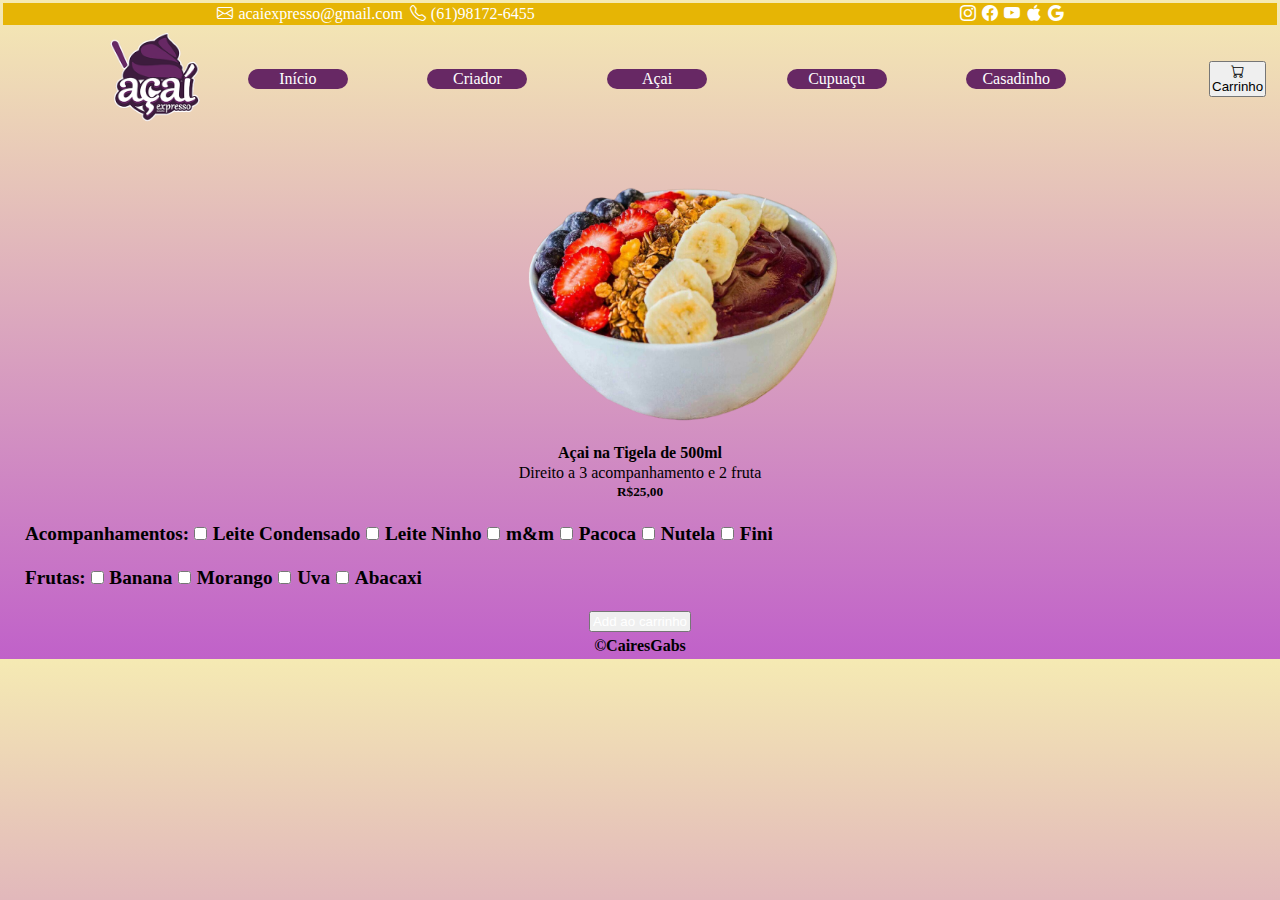
<file: AcaiTigela500ml.html>
<!DOCTYPE html>
<html lang="pt-BR">
<head>
    <meta charset="UTF-8">
    <meta http-equiv="X-UA-Compatible" content="IE=edge">
    <meta name="viewport" content="width=device-width, initial-scale=1.0">
    <title>Açai Expresso</title>
    <link href="https://cdn.jsdelivr.net/npm/bootstrap@5.3.0-alpha3/dist/css/bootstrap.min.css" rel="stylesheet" integrity="sha384-KK94CHFLLe+nY2dmCWGMq91rCGa5gtU4mk92HdvYe+M/SXH301p5ILy+dN9+nJOZ" crossorigin="anonymous">
    <link rel="stylesheet" href="https://cdn.jsdelivr.net/npm/bootstrap-icons@1.10.5/font/bootstrap-icons.css">
    <link rel="shortcut icon" href="img/logoIcon.png"type="image/x-icon">
    <link rel="stylesheet" href="style.css">
</head>
<body>
    <header>
        <div class="contato">
            <div>
                <span> <i class="bi bi-envelope"></i> acaiexpresso@gmail.com</span>
                <span> <i class="bi bi-telephone"></i> (61)98172-6455</span>
            </div>

            <div>
                <i class="bi bi-instagram"></i>
                <i class="bi bi-facebook"></i>
                <i class="bi bi-youtube"></i>
                <i class="bi bi-apple"></i>
                <i class="bi bi-google"></i>
            </div>
        </div>

        <div class="nav">
            <div class="imgHeader">
                <img src="img/logoIcon.png" alt="">
            </div>
            
            <nav>
                <ul class="ulHeader">
                    <li class="liHeader"> <a href="index.html"> Início </a></li>
                    <li class="liHeader"> <a href="criador.html"> Criador </a></li>
                    <li class="liHeader"> <a href="acai.html"> Açai </a></li>
                    <li class="liHeader"> <a href="cupuacu.html"> Cupuaçu </a></li>
                    <li class="liHeader"> <a href="mista.html"> Casadinho </a></li>
                </ul>
            </nav>

            <div class="carrinho" style="margin-left: 100px;">
                <button type="button" class="btn btn-warning"> <i class="bi bi-cart"></i>Carrinho</button>
            </div>
        </div>
    </header>

    <main>
        <div class="box6">
            <div class="imgAcai">
                <img src="img/acaiTigela.png" alt="" height="300px">
            </div>
            <div class="textoAcai">
                <h4> Açai na Tigela de 500ml </h4>
                    <p>Direito a 3 acompanhamento e 2 fruta</p>
                    <h5>R$25,00</h5>
            </div>
            <div class="input">Acompanhamentos:
                <input type="checkbox" name="leite_condensado" id="">
                <label for="leite_condensado"> Leite Condensado </label>
                <input type="checkbox" name="leite_ninho" id="">
                <label for="leite_ninho"> Leite Ninho </label>
                <input type="checkbox" name="m&m" id="">
                <label for="m&m"> m&m </label>
                <input type="checkbox" name="Pacoca" id="">
                <label for="Pacoca"> Pacoca </label>
                <input type="checkbox" name="Nutela" id="">
                <label for="Nutela"> Nutela </label>
                <input type="checkbox" name="Fini" id="">
                <label for="Fini"> Fini </label>
            </div>
            <div class="input">Frutas:
                <input type="checkbox" name="Banana" id="">
                <label for="Banana"> Banana </label>
                <input type="checkbox" name="Morango" id="">
                <label for="Morango"> Morango </label>
                <input type="checkbox" name="Uva" id="">
                <label for="Uva"> Uva </label>
                <input type="checkbox" name="Abacaxi" id="">
                <label for="Abacaxi"> Abacaxi </label>
            </div>
            <div class="botao">
                <button type="button" class="btn btn-warning"> <a href="acai.html"> Add ao carrinho</a></button>
            </div>
        </div>
    </main>

    <footer>
        <p>&copy;CairesGabs</p>
    </footer>

</body>
</html>
</file>
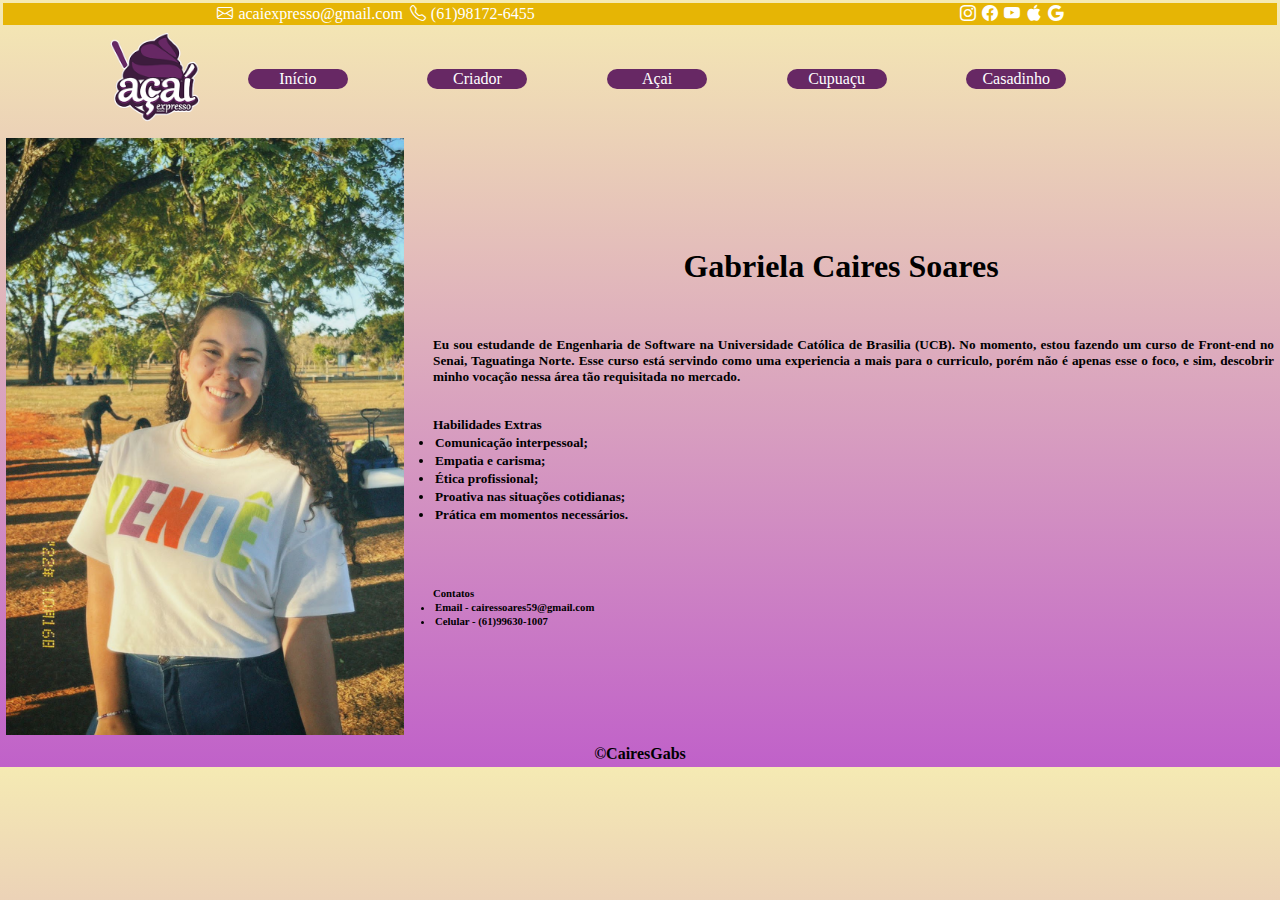
<file: criador.html>
<!DOCTYPE html>
<html lang="pt-BR">
<head>
    <meta charset="UTF-8">
    <meta http-equiv="X-UA-Compatible" content="IE=edge">
    <meta name="viewport" content="width=device-width, initial-scale=1.0">
    <title>Açai Expresso</title>
    <link href="https://cdn.jsdelivr.net/npm/bootstrap@5.3.0-alpha3/dist/css/bootstrap.min.css" rel="stylesheet" integrity="sha384-KK94CHFLLe+nY2dmCWGMq91rCGa5gtU4mk92HdvYe+M/SXH301p5ILy+dN9+nJOZ" crossorigin="anonymous">
    <link rel="stylesheet" href="https://cdn.jsdelivr.net/npm/bootstrap-icons@1.10.5/font/bootstrap-icons.css">
    <link rel="shortcut icon" href="img/logoIcon.png"type="image/x-icon">
    <link rel="stylesheet" href="style.css">
</head>
<body>
    <header>
        <div class="contato">
            <div>
                <span> <i class="bi bi-envelope"></i> acaiexpresso@gmail.com</span>
                <span> <i class="bi bi-telephone"></i> (61)98172-6455</span>
            </div>

            <div>
                <i class="bi bi-instagram"></i>
                <i class="bi bi-facebook"></i>
                <i class="bi bi-youtube"></i>
                <i class="bi bi-apple"></i>
                <i class="bi bi-google"></i>
            </div>
        </div>

        <div class="nav">
            <div class="imgHeader">
                <img src="img/logoIcon.png" alt="">
            </div>
            
            <nav>
                <ul class="ulHeader">
                    <li class="liHeader"> <a href="index.html"> Início </a></li>
                    <li class="liHeader"> <a href="criador.html"> Criador </a></li>
                    <li class="liHeader"> <a href="acai.html"> Açai </a></li>
                    <li class="liHeader"> <a href="cupuacu.html"> Cupuaçu </a></li>
                    <li class="liHeader"> <a href="mista.html"> Casadinho </a></li>
                </ul>
            </nav>

            <div class="carrinho">
                <button type="button" class="btn btn-warning"> <i class="bi bi-cart"></i>Carrinho</button>
            </div>
        </div>
    </header>

    <main>
        <div class="container">
            <div class="img1Criador">
                <img src="img/eu.JPG" alt="" width="400px">
            </div>

            <div class="textoCriador">
                <h1 class="h1Criador">Gabriela Caires Soares</h1>
                <h5 class="h5Criador">Eu sou estudande de Engenharia de Software na Universidade Católica de Brasilia (UCB). No momento, estou fazendo um curso de Front-end no Senai, Taguatinga Norte. Esse curso está servindo como uma experiencia a mais para o curriculo, porém não é apenas esse o foco, e sim, descobrir minho vocação nessa área tão requisitada no mercado.</h5>
                <h5 class="h5Criador"> Habilidades Extras
                    <ul>
                        <li> Comunicação interpessoal; </li>
                        <li> Empatia e carisma; </li>
                        <li> Ética profissional; </li>
                        <li> Proativa nas situações cotidianas; </li>
                        <li> Prática em momentos necessários. </li>
                    </ul>
                </h5>
                <h6 class="h6Criador">Contatos
                    <ul>
                        <li>Email - cairessoares59@gmail.com</li>
                        <li>Celular - (61)99630-1007</li>
                    </ul>
                </h6>
            </div>
        </div>
    </main>

    <footer>
        <p>&copy;CairesGabs</p>
    </footer>

    <script src="https://cdn.jsdelivr.net/npm/bootstrap@5.3.0-alpha3/dist/js/bootstrap.bundle.min.js" integrity="sha384-ENjdO4Dr2bkBIFxQpeoTz1HIcje39Wm4jDKdf19U8gI4ddQ3GYNS7NTKfAdVQSZe" crossorigin="anonymous"></script>
</body>
</html
</file>
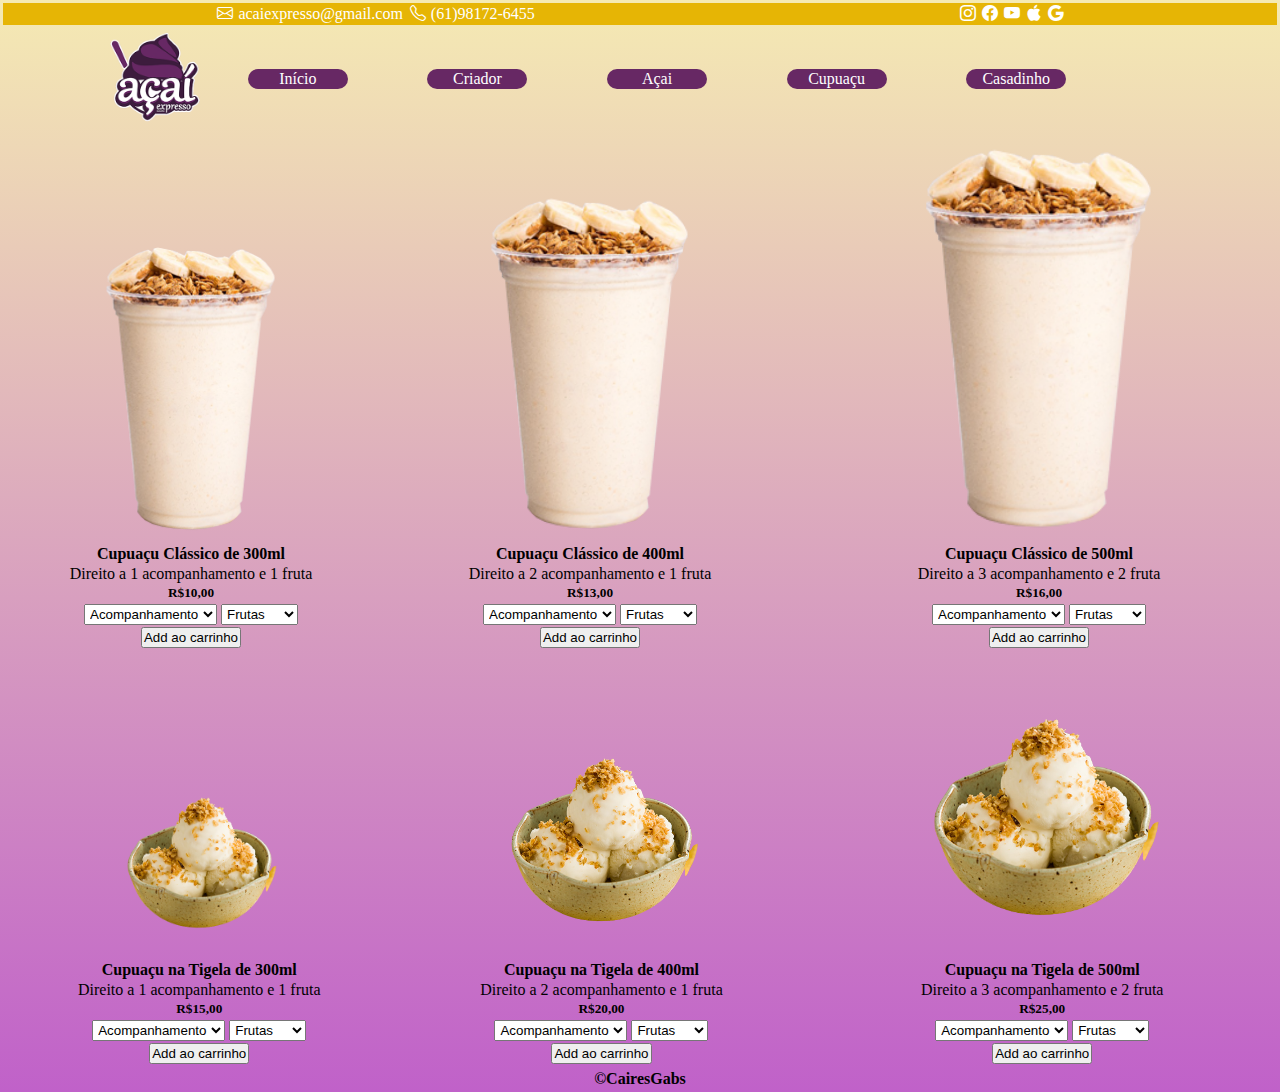
<file: cupuacu.html>
<!DOCTYPE html>
<html lang="pt-BR">
<head>
    <meta charset="UTF-8">
    <meta http-equiv="X-UA-Compatible" content="IE=edge">
    <meta name="viewport" content="width=device-width, initial-scale=1.0">
    <title>Açai Expresso</title>
    <link href="https://cdn.jsdelivr.net/npm/bootstrap@5.3.0-alpha3/dist/css/bootstrap.min.css" rel="stylesheet" integrity="sha384-KK94CHFLLe+nY2dmCWGMq91rCGa5gtU4mk92HdvYe+M/SXH301p5ILy+dN9+nJOZ" crossorigin="anonymous">
    <link rel="stylesheet" href="https://cdn.jsdelivr.net/npm/bootstrap-icons@1.10.5/font/bootstrap-icons.css">
    <link rel="shortcut icon" href="img/logoIcon.png"type="image/x-icon">
    <link rel="stylesheet" href="style.css">
</head>
<body>
    <header>
        <div class="contato">
            <div>
                <span> <i class="bi bi-envelope"></i> acaiexpresso@gmail.com</span>
                <span> <i class="bi bi-telephone"></i> (61)98172-6455</span>
            </div>

            <div>
                <i class="bi bi-instagram"></i>
                <i class="bi bi-facebook"></i>
                <i class="bi bi-youtube"></i>
                <i class="bi bi-apple"></i>
                <i class="bi bi-google"></i>
            </div>
        </div>

        <div class="nav">
            <div class="imgHeader">
                <img src="img/logoIcon.png" alt="">
            </div>
            
            <nav>
                <ul class="ulHeader">
                    <li class="liHeader"> <a href="index.html"> Início </a></li>
                    <li class="liHeader"> <a href="criador.html"> Criador </a></li>
                    <li class="liHeader"> <a href="acai.html"> Açai </a></li>
                    <li class="liHeader"> <a href="cupuacu.html"> Cupuaçu </a></li>
                    <li class="liHeader"> <a href="mista.html"> Casadinho </a></li>
                </ul>
            </nav>

            <div class="carrinho" >
                <button type="button" class="btn btn-warning"> <i class="bi bi-cart"></i>Carrinho</button>
            </div>
        </div>
    </header>
    
    <main>
        <div class="linha1">
            <div class="box1">
                <div class="img1Cupuacu">
                    <img src="img/CupuacuCopo.png" alt="" height="300px">
                </div>
                <div class="textoCupuacu">
                    <h4> Cupuaçu Clássico de 300ml </h4>
                    <p>Direito a 1 acompanhamento e 1 fruta</p>
                    <h5>R$10,00</h5>
                </div>
                <div class="select">
                    <select name="acompanhamento" id="acompanhamentos">
                        <option value="Selecione">Acompanhamento</option>
                        <option value="leite_condensado">Leite Condensado</option>
                        <option value="leite_ninho">Leite ninho</option>
                        <option value="m&m">m&m</option>
                        <option value="pacoca">Pacoca</option>
                        <option value="nutela">Nutela</option>
                        <option value="fini">Fini</option>
                    </select>
                    <select name="frutas" id="frutas">
                        <option value="Selecione">Frutas</option>
                        <option value="banana">Banana</option>
                        <option value="morango">Morango</option>
                        <option value="uva">Uva</option>
                        <option value="abacaxi">Abacaxi</option>
                    </select>
                </div>
                <div class="botao">
                    <button type="button" class="btn btn-warning">Add ao carrinho</button>
                </div>
            </div>
            <div class="box2">
                <div class="img2Cupuacu">
                    <img src="img/CupuacuCopo.png" alt="" height="350px">
                </div>
                <div class="textoCupuacu">
                    <h4> Cupuaçu Clássico de 400ml </h4>
                    <p>Direito a 2 acompanhamento e 1 fruta</p>
                    <h5>R$13,00</h5>
                </div>
                <div class="select">
                    <select name="acompanhamento" id="acompanhamentos">
                        <option value="Selecione">Acompanhamento</option>
                        <option value="leite_condensado">Leite Condensado</option>
                        <option value="leite_ninho">Leite ninho</option>
                        <option value="m&m">m&m</option>
                        <option value="pacoca">Pacoca</option>
                        <option value="nutela">Nutela</option>
                        <option value="fini">Fini</option>
                    </select>
                    <select name="frutas" id="frutas">
                        <option value="Selecione">Frutas</option>
                        <option value="banana">Banana</option>
                        <option value="morango">Morango</option>
                        <option value="uva">Uva</option>
                        <option value="abacaxi">Abacaxi</option>
                    </select>
                </div>
                <div class="botao">
                    <button type="button" class="btn btn-warning">Add ao carrinho</button>
                </div>
            </div>
            <div class="box3">
                <div class="img3Cupuacu">
                    <img src="img/CupuacuCopo.png" alt="" height="400px">
                </div>
                <div class="textoCupuacu">
                    <h4> Cupuaçu Clássico de 500ml </h4>
                    <p>Direito a 3 acompanhamento e 2 fruta</p>
                    <h5>R$16,00</h5>
                </div>
                <div class="select">
                    <select name="acompanhamento" id="acompanhamentos">
                        <option value="Selecione">Acompanhamento</option>
                        <option value="leite_condensado">Leite Condensado</option>
                        <option value="leite_ninho">Leite ninho</option>
                        <option value="m&m">m&m</option>
                        <option value="pacoca">Pacoca</option>
                        <option value="nutela">Nutela</option>
                        <option value="fini">Fini</option>
                    </select>
                    <select name="frutas" id="frutas">
                        <option value="Selecione">Frutas</option>
                        <option value="banana">Banana</option>
                        <option value="morango">Morango</option>
                        <option value="uva">Uva</option>
                        <option value="abacaxi">Abacaxi</option>
                    </select>
                </div>
                <div class="botao">
                    <button type="button" class="btn btn-warning">Add ao carrinho</button>
                </div>
            </div>
        </div>
        <div class="linha2">
            <div class="box4">
                <div class="img4Cupuacu">
                    <img src="img/cupuacu2.png" alt="" height="200px">
                </div>
                <div class="textoCupuacu">
                    <h4> Cupuaçu na Tigela de 300ml </h4>
                    <p>Direito a 1 acompanhamento e 1 fruta</p>
                    <h5>R$15,00</h5>
                </div>
                <div class="select">
                    <select name="acompanhamento" id="acompanhamentos">
                        <option value="Selecione">Acompanhamento</option>
                        <option value="leite_condensado">Leite Condensado</option>
                        <option value="leite_ninho">Leite ninho</option>
                        <option value="m&m">m&m</option>
                        <option value="pacoca">Pacoca</option>
                        <option value="nutela">Nutela</option>
                        <option value="fini">Fini</option>
                    </select>
                    <select name="frutas" id="frutas">
                        <option value="Selecione">Frutas</option>
                        <option value="banana">Banana</option>
                        <option value="morango">Morango</option>
                        <option value="uva">Uva</option>
                        <option value="abacaxi">Abacaxi</option>
                    </select>
                </div>
                <div class="botao">
                    <button type="button" class="btn btn-warning">Add ao carrinho</button>
                </div>
            </div>
            <div class="box5">
                <div class="img5Cupuacu">
                    <img src="img/cupuacu2.png" alt="" height="250px">
                </div>
                <div class="textoCupuacu">
                    <h4> Cupuaçu na Tigela de 400ml </h4>
                    <p>Direito a 2 acompanhamento e 1 fruta</p>
                    <h5>R$20,00</h5>
                </div>
                <div class="select">
                    <select name="acompanhamento" id="acompanhamentos">
                        <option value="Selecione">Acompanhamento</option>
                        <option value="leite_condensado">Leite Condensado</option>
                        <option value="leite_ninho">Leite ninho</option>
                        <option value="m&m">m&m</option>
                        <option value="pacoca">Pacoca</option>
                        <option value="nutela">Nutela</option>
                        <option value="fini">Fini</option>
                    </select>
                    <select name="frutas" id="frutas">
                        <option value="Selecione">Frutas</option>
                        <option value="banana">Banana</option>
                        <option value="morango">Morango</option>
                        <option value="uva">Uva</option>
                        <option value="abacaxi">Abacaxi</option>
                    </select>
                </div>
                <div class="botao">
                    <button type="button" class="btn btn-warning">Add ao carrinho</button>
                </div>
            </div>
            <div class="box6">
                <div class="img6Cupuacu">
                    <img src="img/cupuacu2.png" alt="" height="300px">
                </div>
                <div class="textoCupuacu">
                    <h4> Cupuaçu na Tigela de 500ml </h4>
                    <p>Direito a 3 acompanhamento e 2 fruta</p>
                    <h5>R$25,00</h5>
                </div>
                <div class="select">
                    <select name="acompanhamento" id="acompanhamentos">
                        <option value="Selecione">Acompanhamento</option>
                        <option value="leite_condensado">Leite Condensado</option>
                        <option value="leite_ninho">Leite ninho</option>
                        <option value="m&m">m&m</option>
                        <option value="pacoca">Pacoca</option>
                        <option value="nutela">Nutela</option>
                        <option value="fini">Fini</option>
                    </select>
                    <select name="frutas" id="frutas">
                        <option value="Selecione">Frutas</option>
                        <option value="banana">Banana</option>
                        <option value="morango">Morango</option>
                        <option value="uva">Uva</option>
                        <option value="abacaxi">Abacaxi</option>
                    </select>
                </div>
                <div class="botao">
                    <button type="button" class="btn btn-warning">Add ao carrinho</button>
                </div>
            </div>
        </div>
    </main>

    <footer>
        <p>&copy;CairesGabs</p>
    </footer>

    <script src="https://cdn.jsdelivr.net/npm/bootstrap@5.3.0-alpha3/dist/js/bootstrap.bundle.min.js" integrity="sha384-ENjdO4Dr2bkBIFxQpeoTz1HIcje39Wm4jDKdf19U8gI4ddQ3GYNS7NTKfAdVQSZe" crossorigin="anonymous"></script>
</body>
</html>
</file>
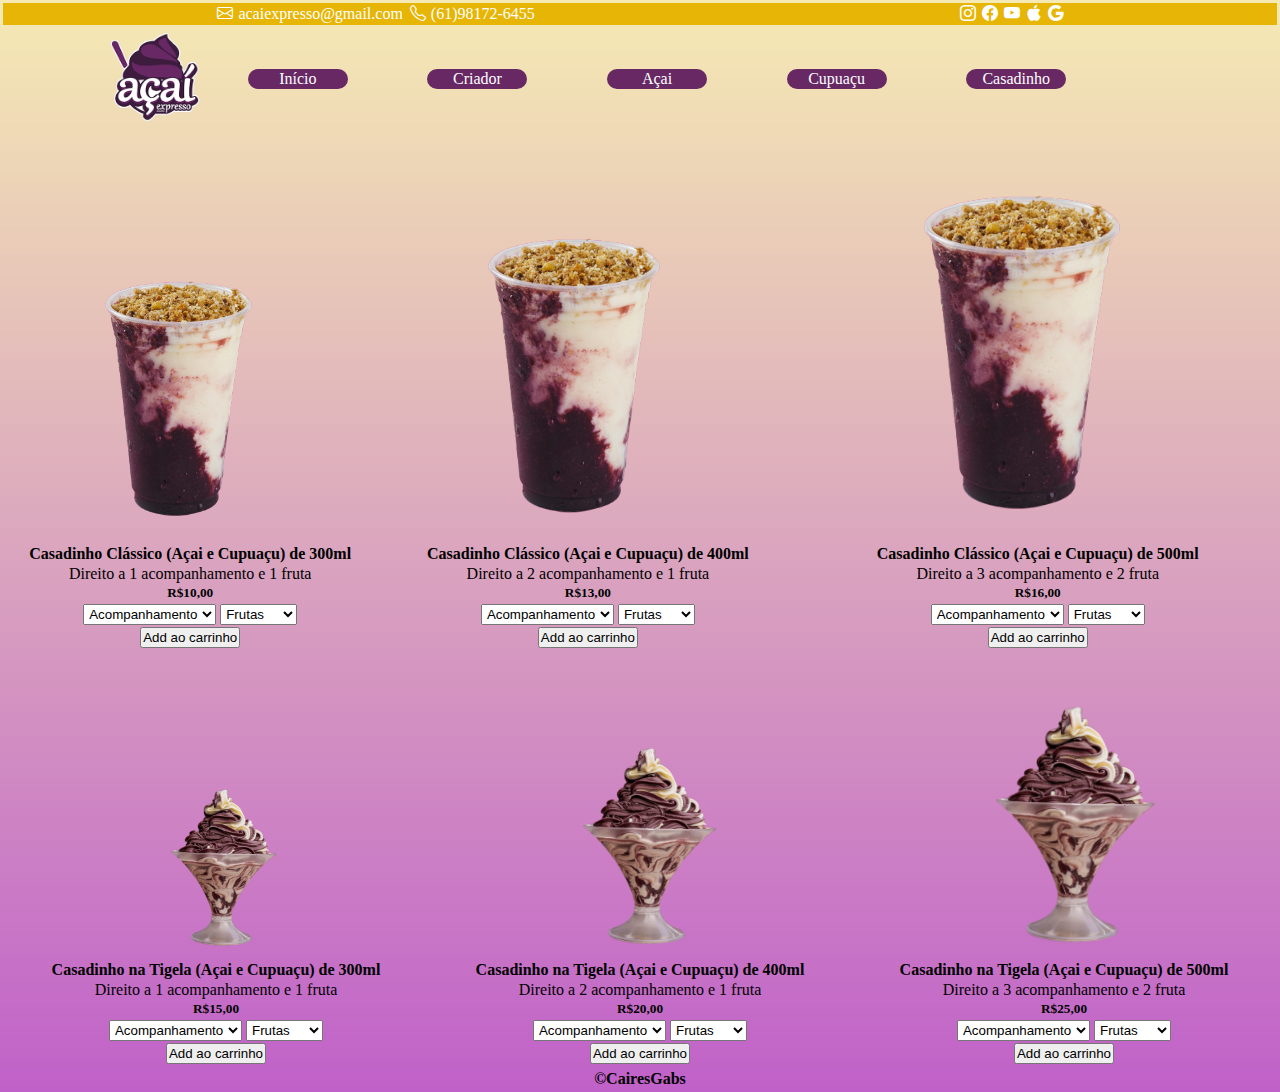
<file: mista.html>
<!DOCTYPE html>
<html lang="pt-BR">
<head>
    <meta charset="UTF-8">
    <meta http-equiv="X-UA-Compatible" content="IE=edge">
    <meta name="viewport" content="width=device-width, initial-scale=1.0">
    <title>Açai Expresso</title>
    <link href="https://cdn.jsdelivr.net/npm/bootstrap@5.3.0-alpha3/dist/css/bootstrap.min.css" rel="stylesheet" integrity="sha384-KK94CHFLLe+nY2dmCWGMq91rCGa5gtU4mk92HdvYe+M/SXH301p5ILy+dN9+nJOZ" crossorigin="anonymous">
    <link rel="stylesheet" href="https://cdn.jsdelivr.net/npm/bootstrap-icons@1.10.5/font/bootstrap-icons.css">
    <link rel="shortcut icon" href="img/logoIcon.png"type="image/x-icon">
    <link rel="stylesheet" href="style.css">
</head>
<body>
    <header>
        <div class="contato">
            <div>
                <span> <i class="bi bi-envelope"></i> acaiexpresso@gmail.com</span>
                <span> <i class="bi bi-telephone"></i> (61)98172-6455</span>
            </div>

            <div>
                <i class="bi bi-instagram"></i>
                <i class="bi bi-facebook"></i>
                <i class="bi bi-youtube"></i>
                <i class="bi bi-apple"></i>
                <i class="bi bi-google"></i>
            </div>
        </div>

        <div class="nav">
            <div class="imgHeader">
                <img src="img/logoIcon.png" alt="">
            </div>
            
            <nav>
                <ul class="ulHeader">
                    <li class="liHeader"> <a href="index.html"> Início </a></li>
                    <li class="liHeader"> <a href="criador.html"> Criador </a></li>
                    <li class="liHeader"> <a href="acai.html"> Açai </a></li>
                    <li class="liHeader"> <a href="cupuacu.html"> Cupuaçu </a></li>
                    <li class="liHeader"> <a href="mista.html"> Casadinho </a></li>
                </ul>
            </nav>

            <div class="carrinho" >
                <button type="button" class="btn btn-warning"> <i class="bi bi-cart"></i>Carrinho</button>
            </div>
        </div>
    </header>
   
    <main>
        <div class="linha1">
            <div class="box1">
                <div class="img1Mista">
                    <img src="img/copoMista.png" alt="" height="300px">
                </div>
                <div class="textoMista">
                    <h4> Casadinho Clássico (Açai e Cupuaçu) de 300ml </h4>
                    <p>Direito a 1 acompanhamento e 1 fruta</p>
                    <h5>R$10,00</h5>
                </div>
                <div class="select">
                    <select name="acompanhamento" id="acompanhamentos">
                        <option value="Selecione">Acompanhamento</option>
                        <option value="leite_condensado">Leite Condensado</option>
                        <option value="leite_ninho">Leite ninho</option>
                        <option value="m&m">m&m</option>
                        <option value="pacoca">Pacoca</option>
                        <option value="nutela">Nutela</option>
                        <option value="fini">Fini</option>
                    </select>
                    <select name="frutas" id="frutas">
                        <option value="Selecione">Frutas</option>
                        <option value="banana">Banana</option>
                        <option value="morango">Morango</option>
                        <option value="uva">Uva</option>
                        <option value="abacaxi">Abacaxi</option>
                    </select>
                </div>
               <div class="botao">
                    <button type="button" class="btn btn-warning">Add ao carrinho</button>
                </div>
            </div>
            <div class="box2">
                <div class="img2Mista">
                    <img src="img/copoMista.png" alt="" height="350px">
                </div>
                <div class="textoMista">
                    <h4> Casadinho Clássico (Açai e Cupuaçu) de 400ml </h4>
                    <p>Direito a 2 acompanhamento e 1 fruta</p>
                    <h5>R$13,00</h5>
                </div>
                <div class="select">
                    <select name="acompanhamento" id="acompanhamentos">
                        <option value="Selecione">Acompanhamento</option>
                        <option value="leite_condensado">Leite Condensado</option>
                        <option value="leite_ninho">Leite ninho</option>
                        <option value="m&m">m&m</option>
                        <option value="pacoca">Pacoca</option>
                        <option value="nutela">Nutela</option>
                        <option value="fini">Fini</option>
                    </select>
                    <select name="frutas" id="frutas">
                        <option value="Selecione">Frutas</option>
                        <option value="banana">Banana</option>
                        <option value="morango">Morango</option>
                        <option value="uva">Uva</option>
                        <option value="abacaxi">Abacaxi</option>
                    </select>
                </div>
               <div class="botao">
                    <button type="button" class="btn btn-warning">Add ao carrinho</button>
                </div>
            </div>
            <div class="box3">
                <div class="img3Mista">
                    <img src="img/copoMista.png" alt="" height="400px">
                </div>
                <div class="textoMista">
                    <h4> Casadinho Clássico (Açai e Cupuaçu) de 500ml </h4>
                    <p>Direito a 3 acompanhamento e 2 fruta</p>
                    <h5>R$16,00</h5>
                </div>
                <div class="select">
                    <select name="acompanhamento" id="acompanhamentos">
                        <option value="Selecione">Acompanhamento</option>
                        <option value="leite_condensado">Leite Condensado</option>
                        <option value="leite_ninho">Leite ninho</option>
                        <option value="m&m">m&m</option>
                        <option value="pacoca">Pacoca</option>
                        <option value="nutela">Nutela</option>
                        <option value="fini">Fini</option>
                    </select>
                    <select name="frutas" id="frutas">
                        <option value="Selecione">Frutas</option>
                        <option value="banana">Banana</option>
                        <option value="morango">Morango</option>
                        <option value="uva">Uva</option>
                        <option value="abacaxi">Abacaxi</option>
                    </select>
                </div>
               <div class="botao">
                    <button type="button" class="btn btn-warning">Add ao carrinho</button>
                </div>
            </div>
        </div>
        <div class="linha2">
            <div class="box4">
                <div class="img4Mista">
                    <img src="img/casadinho.png" alt="" height="200px">
                </div>
                <div class="textoMista">
                    <h4> Casadinho na Tigela (Açai e Cupuaçu) de 300ml </h4>
                    <p>Direito a 1 acompanhamento e 1 fruta</p>
                    <h5>R$15,00</h5>
                </div>
                <div class="select">
                    <select name="acompanhamento" id="acompanhamentos">
                        <option value="Selecione">Acompanhamento</option>
                        <option value="leite_condensado">Leite Condensado</option>
                        <option value="leite_ninho">Leite ninho</option>
                        <option value="m&m">m&m</option>
                        <option value="pacoca">Pacoca</option>
                        <option value="nutela">Nutela</option>
                        <option value="fini">Fini</option>
                    </select>
                    <select name="frutas" id="frutas">
                        <option value="Selecione">Frutas</option>
                        <option value="banana">Banana</option>
                        <option value="morango">Morango</option>
                        <option value="uva">Uva</option>
                        <option value="abacaxi">Abacaxi</option>
                    </select>
                </div>
               <div class="botao">
                    <button type="button" class="btn btn-warning">Add ao carrinho</button>
                </div>
            </div>
            <div class="box5">
                <div class="img5Mista">
                    <img src="img/casadinho.png" alt="" height="250px">
                </div>
                <div class="textoMista">
                    <h4> Casadinho na Tigela (Açai e Cupuaçu) de 400ml </h4>
                    <p>Direito a 2 acompanhamento e 1 fruta</p>
                    <h5>R$20,00</h5>
                </div>
                <div class="select">
                    <select name="acompanhamento" id="acompanhamentos">
                        <option value="Selecione">Acompanhamento</option>
                        <option value="leite_condensado">Leite Condensado</option>
                        <option value="leite_ninho">Leite ninho</option>
                        <option value="m&m">m&m</option>
                        <option value="pacoca">Pacoca</option>
                        <option value="nutela">Nutela</option>
                        <option value="fini">Fini</option>
                    </select>
                    <select name="frutas" id="frutas">
                        <option value="Selecione">Frutas</option>
                        <option value="banana">Banana</option>
                        <option value="morango">Morango</option>
                        <option value="uva">Uva</option>
                        <option value="abacaxi">Abacaxi</option>
                    </select>
                </div>
               <div class="botao">
                    <button type="button" class="btn btn-warning">Add ao carrinho</button>
                </div>
            </div>
            <div class="box6">
                <div class="img6Mista">
                    <img src="img/casadinho.png" alt="" height="300px">
                </div>
                <div class="textoMista">
                    <h4> Casadinho na Tigela (Açai e Cupuaçu) de 500ml </h4>
                    <p>Direito a 3 acompanhamento e 2 fruta</p>
                    <h5>R$25,00</h5>
                </div>
                <div class="select">
                    <select name="acompanhamento" id="acompanhamentos">
                        <option value="Selecione">Acompanhamento</option>
                        <option value="leite_condensado">Leite Condensado</option>
                        <option value="leite_ninho">Leite ninho</option>
                        <option value="m&m">m&m</option>
                        <option value="pacoca">Pacoca</option>
                        <option value="nutela">Nutela</option>
                        <option value="fini">Fini</option>
                    </select>
                    <select name="frutas" id="frutas">
                        <option value="Selecione">Frutas</option>
                        <option value="banana">Banana</option>
                        <option value="morango">Morango</option>
                        <option value="uva">Uva</option>
                        <option value="abacaxi">Abacaxi</option>
                    </select>
                </div>
               <div class="botao">
                    <button type="button" class="btn btn-warning">Add ao carrinho</button>
                </div>
            </div>
        </div>
    </main>


    <footer>
        <p>&copy;CairesGabs</p>
    </footer>

    <script src="https://cdn.jsdelivr.net/npm/bootstrap@5.3.0-alpha3/dist/js/bootstrap.bundle.min.js" integrity="sha384-ENjdO4Dr2bkBIFxQpeoTz1HIcje39Wm4jDKdf19U8gI4ddQ3GYNS7NTKfAdVQSZe" crossorigin="anonymous"></script>
</body>
</html>
</file>
<file: style.css>
@import url("https://cdn.jsdelivr.net/npm/bootstrap-icons@1.10.5/font/bootstrap-icons.css");

*{
    margin: 0;
    padding: 1px;
    box-sizing: border-box;
}

body{
    background-image: linear-gradient(to top,  rgb(192, 97, 201), rgb(245, 234, 179));
}

header{
    width: 100%;
    justify-content: space-around;
    
}

div.contato{    
    background-color: #e6b505;
    color: white;
    display: flex;
    justify-content: space-around;
    align-items: center;
}

span{
    justify-content: space-around;
}

div.nav{
    margin-left: 100px;
    display: flex;
    margin-right: 100px;
    align-items: center;
   
}

.carrinho{
    margin-left: 500px;
}

.imgHeader img{
    width: 100px;
    
}

.ulHeader{
    width: 900px;
    display: flex;
    justify-content: space-around;
    align-items: center;
    list-style: none;
}

.liHeader{
    text-align: center;
    width: 100px;
    background-color:#672864;
    color: white;
    border-radius: 20px;
}

a{
    color: white;
    text-decoration: none;

}

main{

}

.textoIndex{
    padding: 50px;
}

#h1index{
    color: #672864;
    margin-bottom: 20px;
    text-align: center;
}

.textoIndex{
    padding: 20px;
}

#h4index{
    margin-left: 20px;
}

th{
    text-align: center;
}

.linha1{
    display: flex;
    justify-content: space-around;
    align-items: end;
}

.linha2{
    display: flex;
    justify-content: space-around;
    align-items: end;
}

.imgAcai{
    text-align: center;
}

.botao{
    text-align: center;
}

.select{
    text-align: center;
}

.container{
    display: flex;
    justify-content: space-around;
    align-items: center;
}

.h1Criador{
    text-align: center;
    margin-bottom: 50px;
}

.h5Criador{
    text-align: justify;
    margin-left: 25px;
    margin-bottom: 30px;
}
.h6Criador{
    margin-top: 60px;
    text-align: justify;
    margin-left: 25px;
}
 
 footer{
     text-align: center;
     font-weight: bolder;
 }

.box5{


}
.input{
    margin: 20px;
    font-size: larger;
    font-weight: bolder;
}

.textoAcai{
    text-align: center;
}

.img1Acai{
    text-align: center;
}
.img2Acai{
    text-align: center;
}
.img3Acai{
    text-align: center;
}

.img4Acai{
    margin-right: 30px;
}
.img5Acai{
    margin-right: 30px;
}
.img6Acai{
    margin-left: 600px;
}

.textoCupuacu{
    text-align: center;

}

.img4Cupuacu{
    text-align: center;
}
.img5Cupuacu{
    text-align: center;
}

.img6Cupuacu{
    text-align: center;
}

.textoMista{
    text-align: center;
}

.img1Mista{
    text-align: center;
}

.img2Mista{
    text-align: center;
}

.img3Mista{
    text-align: center;
}

.img4Mista{
    text-align: center;
}

.img5Mista{
    text-align: center;
}

.img6Mista{
    text-align: center;
}
</file>
